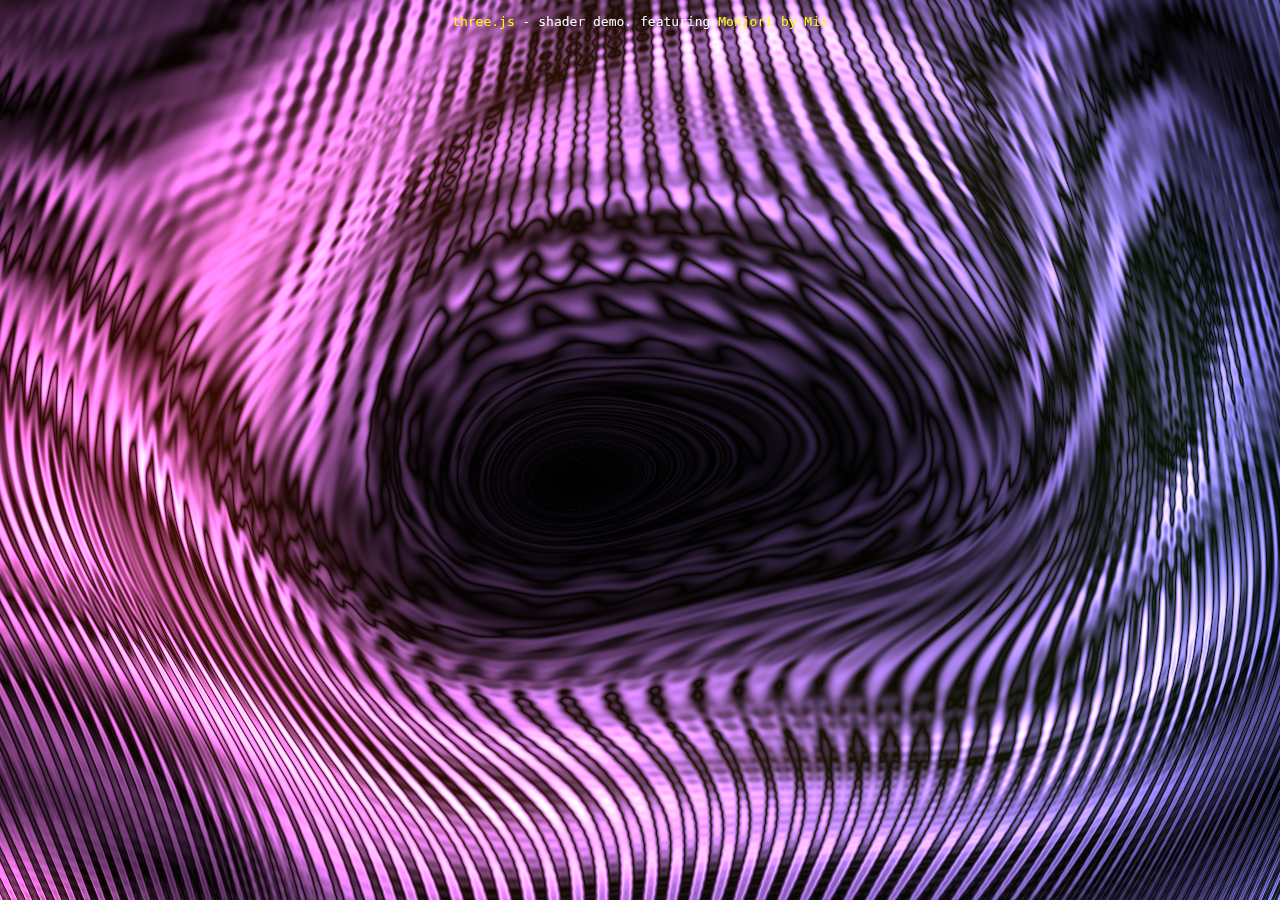
<file: 2019/aux3/my-shader/index.html>
<!DOCTYPE html>
<html lang="en">
<head>
    <title>three.js webgl - shader [Monjori]</title>
    <meta charset="utf-8">
    <meta name="viewport" content="width=device-width, user-scalable=no, minimum-scale=1.0, maximum-scale=1.0">
    <link type="text/css" rel="stylesheet" href="src/main.css">
    <script src="lib/three.min.js"></script>
</head>
<body>

<div id="container"></div>
<div id="info"><a href="http://threejs.org" target="_blank" rel="noopener">three.js</a> - shader demo. featuring <a
        href="http://www.pouet.net/prod.php?which=52761" target="_blank" rel="noopener">Monjori by Mic</a></div>

<script id="vertexShader" type="x-shader/x-vertex">

    varying vec2 vUv;

    void main()    {

        vUv = uv;

        gl_Position = vec4(position, 1.0);

    }

</script>

<script id="fragmentShader" type="x-shader/x-fragment">

    varying vec2 vUv;

    uniform float time;

    void main()    {

        vec2 p = - 1.0 + 2.0 * vUv;
        float a = time * 40.0;
        float d, e, f, g = 1.0 / 40.0, h, i, r, q;

        e = 400.0 * (p.x * 0.5 + 0.5);
        f = 400.0 * (p.y * 0.5 + 0.5);
        i = 200.0 + sin(e * g + a / 150.0) * 20.0;
        d = 200.0 + cos(f * g / 2.0) * 18.0 + cos(e * g) * 7.0;
        r = sqrt(pow(abs(i - e), 2.0) + pow(abs(d - f), 2.0));
        q = f / r;
        e = (r * cos(q)) - a / 2.0;
        f = (r * sin(q)) - a / 2.0;
        d = sin(e * g) * 176.0 + sin(e * g) * 164.0 + r;
        h = ((f + d) + a / 2.0) * g;
        i = cos(h + r * p.x / 1.3) * (e + e + a) + cos(q * g * 6.0) * (r + h / 3.0);
        h = sin(f * g) * 144.0 - cos(e * g) * 212.0 * p.x;
        h = (h + (f - e) * q + sin(r - (a + h) / 7.0) * 10.0 + i / 4.0) * g;
        i += cos(h * 2.3 * sin(a / 350.0 - q)) * 184.0 * sin(q - (r * 4.3 + a / 12.0) * g) + tan(r * g + h) * 184.0 * cos(r * g + h);
        i = mod(i / 5.6, 256.0) / 64.0;
        if (i < 0.0) i += 4.0;
        if (i >= 2.0) i = 4.0 - i;
        d = r / 350.0;
        d += sin(d * d * 8.0) * 0.52;
        f = (sin(a * g) + 1.0) / 2.0;
        gl_FragColor = vec4(vec3(f * i / 1.6, i / 2.0 + d / 13.0, i) * d * p.x + vec3(i / 1.3 + d / 8.0, i / 2.0 + d / 18.0, i) * d * (1.0 - p.x), 1.0);

    }

</script>
<script src="src/shader.js"></script>
</body>
</html>
</file>
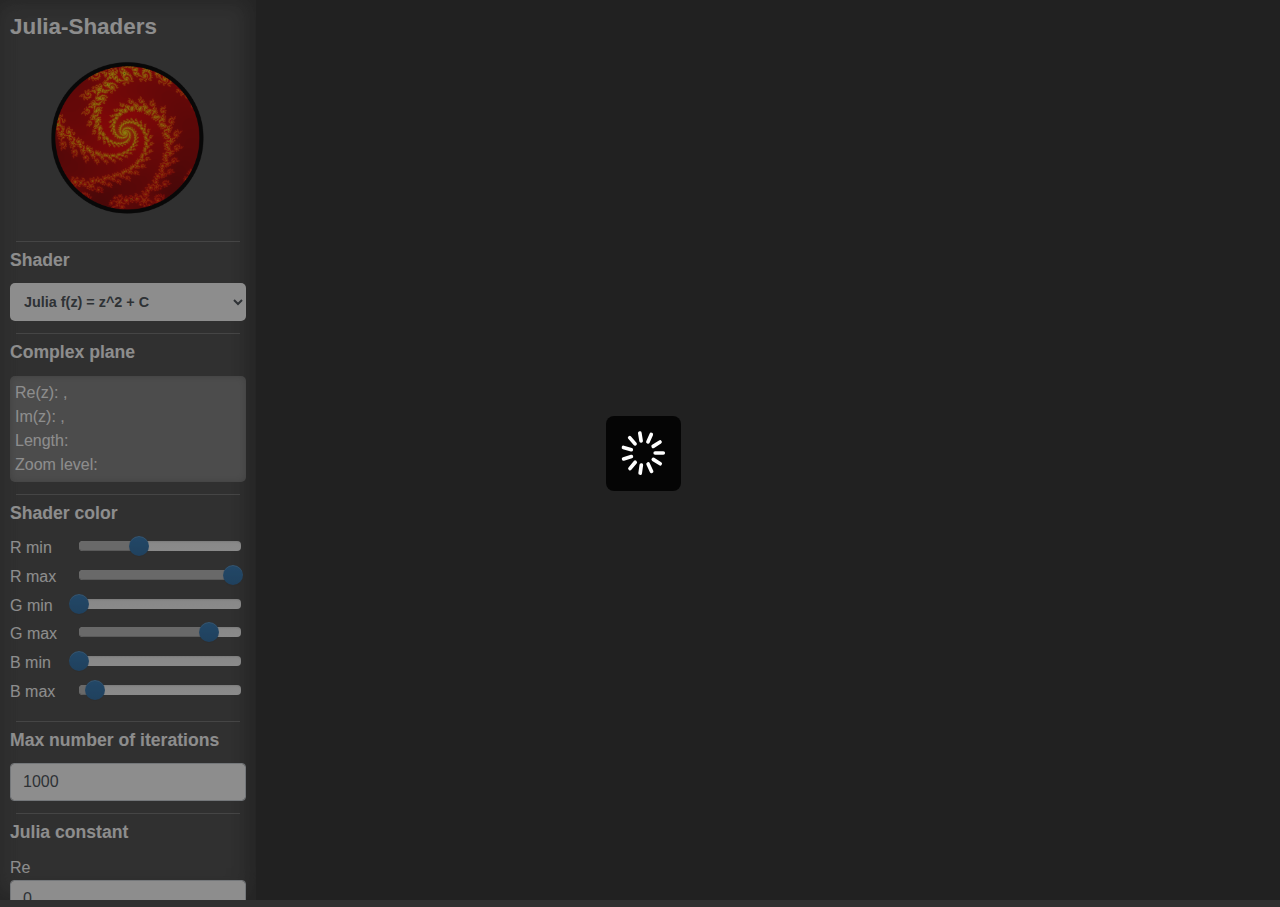
<file: 2019/aux3/shader-fractal/index.html>
<!DOCTYPE html>
<html lang="es">
<head>
    <meta charset="UTF-8">
    <title>Julia-Shaders</title>

    <!-- Favicon -->
    <link rel="apple-touch-icon" sizes="180x180" href="src/res/apple-touch-icon.png">
    <link rel="icon" type="image/png" sizes="32x32" href="src/res/favicon-32x32.png">
    <link rel="icon" type="image/png" sizes="16x16" href="src/res/favicon-16x16.png">
    <link rel="manifest" href="src/res/site.webmanifest">
    <link rel="mask-icon" href="src/res/safari-pinned-tab.svg" color="#d0642f">
    <link rel="shortcut icon" href="src/res/favicon.ico">
    <meta name="apple-mobile-web-app-title" content="Julia-Shaders">
    <meta name="application-name" content="Julia-Shaders">
    <meta name="msapplication-TileColor" content="#da532c">
    <meta name="msapplication-TileImage" content="src/res/mstile-144x144.png">
    <meta name="msapplication-config" content="src/res/browserconfig.xml">
    <meta name="theme-color" content="#ffffff">

    <!-- Define los meta-tags -->
    <meta name="description" content="Tarea 2 GPU, Visualizador shaders conjunto de Julia"/>
    <meta name="googlebot" content="noindex, noarchive"/>
    <meta name="robots" content="noindex, noarchive"/>
    <meta name="twitter:description" content="Tarea 2 GPU, Visualizador shaders conjunto de Julia"/>
    <meta name="twitter:title" content="Julia-Shaders"/>
    <meta property="og:description" content="Tarea 2 GPU, Visualizador shaders conjunto de Julia"/>
    <meta property="og:title" content="Julia-Shaders"/>

    <!-- Carga librerías -->
    <link rel="stylesheet" type="text/css" href="lib/animate/animate.min.css" media="screen">
    <link rel="stylesheet" type="text/css" href="lib/bootstrap/bootstrap.min.css" media="screen">
    <link rel="stylesheet" type="text/css" href="lib/font-awesome/css/all.min.css" media="screen">
    <link rel="stylesheet" type="text/css" href="lib/hover/hover.min.css" media="screen">
    <link rel="stylesheet" type="text/css" href="lib/jquery-confirm/jquery-confirm.min.css" media="screen">
    <link rel="stylesheet" type="text/css" href="lib/normalize/normalize.min.css" media="screen">
    <link rel="stylesheet" type="text/css" href="lib/spin/spin.css" media="screen">
    <link rel="stylesheet" type="text/css" href="lib/dat.gui/dat.gui.min.css" media="screen">
    <link rel="stylesheet" type="text/css" href="lib/bootstrap-slider/bootstrap-slider.min.css" media="screen">

    <script src="lib/jquery/jquery-3.3.1.js"></script>
    <script src="lib/jquery-confirm/jquery-confirm.min.js"></script>
    <script src="lib/jquery-dateFormat/jquery-dateFormat.min.js"></script>
    <script src="lib/jquery-scrollLock/jquery-scrollLock.min.js"></script>
    <script src="lib/jscookie/js.cookie-2.2.0.js"></script>
    <script src="lib/md5/md5.min.js"></script>
    <script src="lib/three.js/three.min.js"></script>
    <script src="lib/three.js/OrbitControls.min.js"></script>
    <script src="lib/stats.js/stats.min.js"></script>
    <script src="lib/spin/spin.js"></script>
    <script src="lib/dat.gui/dat.gui.min.js"></script>
    <script src="lib/bootstrap-slider/bootstrap-slider.min.js"></script>

    <!-- Carga estilos -->
    <link rel="stylesheet" type="text/css" href="src/stylesheets/root.css" media="screen">
    <link rel="stylesheet" type="text/css" href="src/stylesheets/lib.css" media="screen">
    <link rel="stylesheet" type="text/css" href="src/stylesheets/loading.css" media="screen">
    <link rel="stylesheet" type="text/css" href="src/stylesheets/viewer.css" media="screen">

    <!-- Carga la aplicación -->
    <script src="src/about/about.js"></script>
    <script src="src/about/author.js"></script>
    <script src="src/about/dependencies.js"></script>
    <script src="src/about/version.js"></script>

    <script src="src/i18n/lang.js"></script>
    <script src="src/i18n/en.js"></script>
    <script src="src/i18n/es.js"></script>

    <script src="src/core/globals.js"></script>
    <script src="src/core/config.js"></script>
    <script src="src/core/polyfills.js"></script>
    <script src="src/core/date.js"></script>
    <script src="src/core/logic.js"></script>
    <script src="src/core/session.js"></script>
    <script src="src/core/console.js"></script>
    <script src="src/core/dom.js"></script>
    <script src="src/core/color.js"></script>
    <script src="src/core/math.js"></script>
    <script src="src/core/hash.js"></script>

    <script src="src/shaderviewer/loader.js"></script>
    <script src="src/shaderviewer/viewer.js"></script>

    <script src="src/ui/loading.js"></script>
    <script src="src/ui/dialogs.js"></script>
    <script src="src/ui/ui.js"></script>

    <script src="src/app.js"></script>

    <script async src="https://www.googletagmanager.com/gtag/js?id=UA-118050511-8"></script>
    <script>
        window.dataLayer = window.dataLayer || [];

        function gtag() {
            dataLayer.push(arguments);
        }

        gtag('js', new Date());
        gtag('config', 'UA-118050511-8');
    </script>
</head>

<body>
<div id="viewer-left-panel" class="animated slideInLeft fast"></div>
<div id="viewer-right-panel"></div>
<div id="viewer-gui"></div>
</body>
</html>
</file>
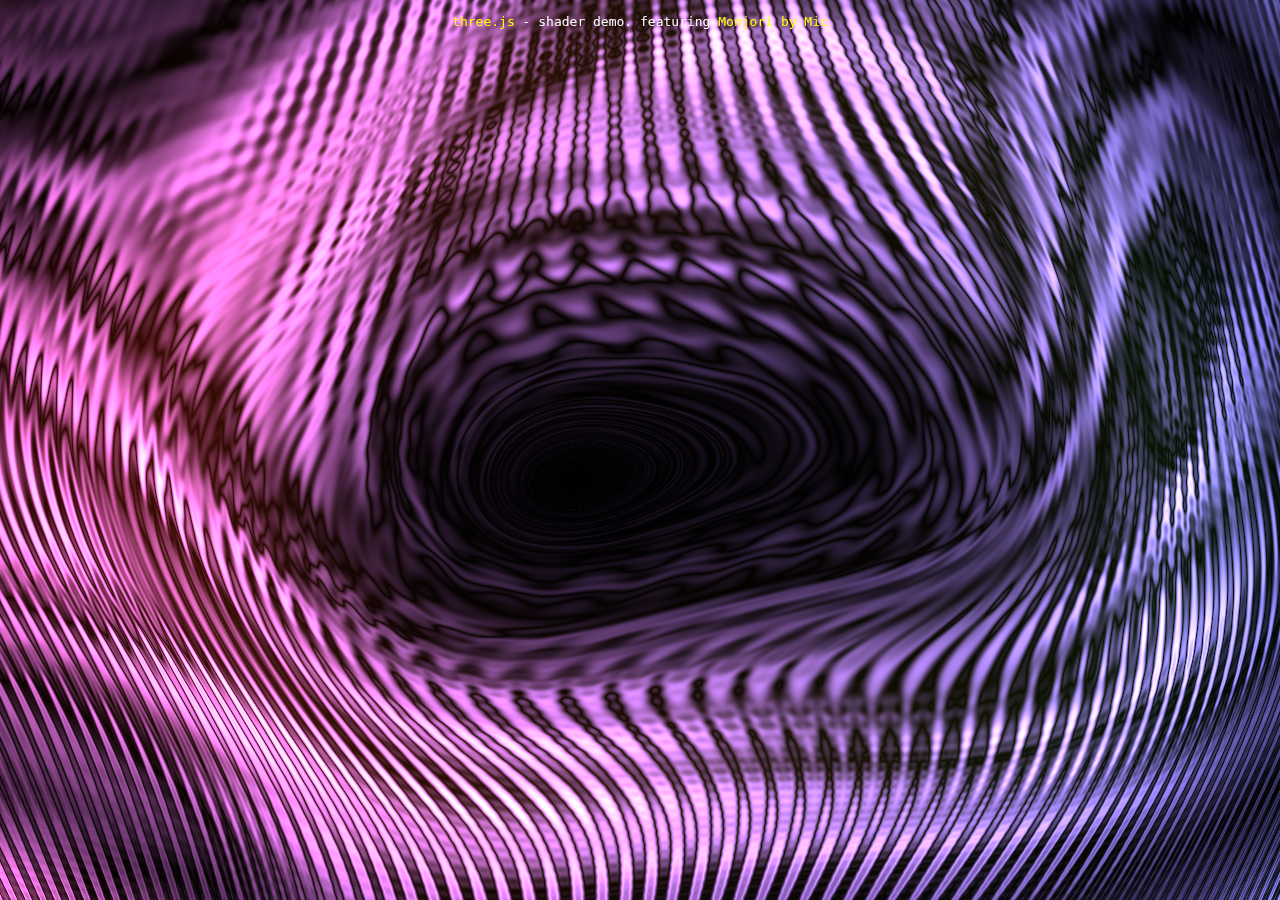
<file: 2020/aux5/my-shader/index.html>
<!DOCTYPE html>
<html lang="en">
<head>
    <title>three.js webgl - shader [Monjori]</title>
    <meta charset="utf-8">
    <meta name="viewport" content="width=device-width, user-scalable=no, minimum-scale=1.0, maximum-scale=1.0">
    <link type="text/css" rel="stylesheet" href="src/main.css">
    <script src="lib/three.min.js"></script>
</head>
<body>

<div id="container"></div>
<div id="info"><a href="http://threejs.org" target="_blank" rel="noopener">three.js</a> - shader demo. featuring <a
        href="http://www.pouet.net/prod.php?which=52761" target="_blank" rel="noopener">Monjori by Mic</a></div>

<script id="vertexShader" type="x-shader/x-vertex">

    varying vec2 vUv;

    void main()    {

        vUv = uv;

        gl_Position = vec4(position, 1.0);

    }


</script>

<script id="fragmentShader" type="x-shader/x-fragment">

    varying vec2 vUv;

    uniform float time;

    void main()    {

        vec2 p = - 1.0 + 2.0 * vUv;
        float a = time * 40.0;
        float d, e, f, g = 1.0 / 40.0, h, i, r, q;

        e = 400.0 * (p.x * 0.5 + 0.5);
        f = 400.0 * (p.y * 0.5 + 0.5);
        i = 200.0 + sin(e * g + a / 150.0) * 20.0;
        d = 200.0 + cos(f * g / 2.0) * 18.0 + cos(e * g) * 7.0;
        r = sqrt(pow(abs(i - e), 2.0) + pow(abs(d - f), 2.0));
        q = f / r;
        e = (r * cos(q)) - a / 2.0;
        f = (r * sin(q)) - a / 2.0;
        d = sin(e * g) * 176.0 + sin(e * g) * 164.0 + r;
        h = ((f + d) + a / 2.0) * g;
        i = cos(h + r * p.x / 1.3) * (e + e + a) + cos(q * g * 6.0) * (r + h / 3.0);
        h = sin(f * g) * 144.0 - cos(e * g) * 212.0 * p.x;
        h = (h + (f - e) * q + sin(r - (a + h) / 7.0) * 10.0 + i / 4.0) * g;
        i += cos(h * 2.3 * sin(a / 350.0 - q)) * 184.0 * sin(q - (r * 4.3 + a / 12.0) * g) + tan(r * g + h) * 184.0 * cos(r * g + h);
        i = mod(i / 5.6, 256.0) / 64.0;
        if (i < 0.0) i += 4.0;
        if (i >= 2.0) i = 4.0 - i;
        d = r / 350.0;
        d += sin(d * d * 8.0) * 0.52;
        f = (sin(a * g) + 1.0) / 2.0;
        gl_FragColor = vec4(vec3(f * i / 1.6, i / 2.0 + d / 13.0, i) * d * p.x + vec3(i / 1.3 + d / 8.0, i / 2.0 + d / 18.0, i) * d * (1.0 - p.x), 1.0);

    }


</script>
<script src="src/shader.js"></script>
</body>
</html>
</file>
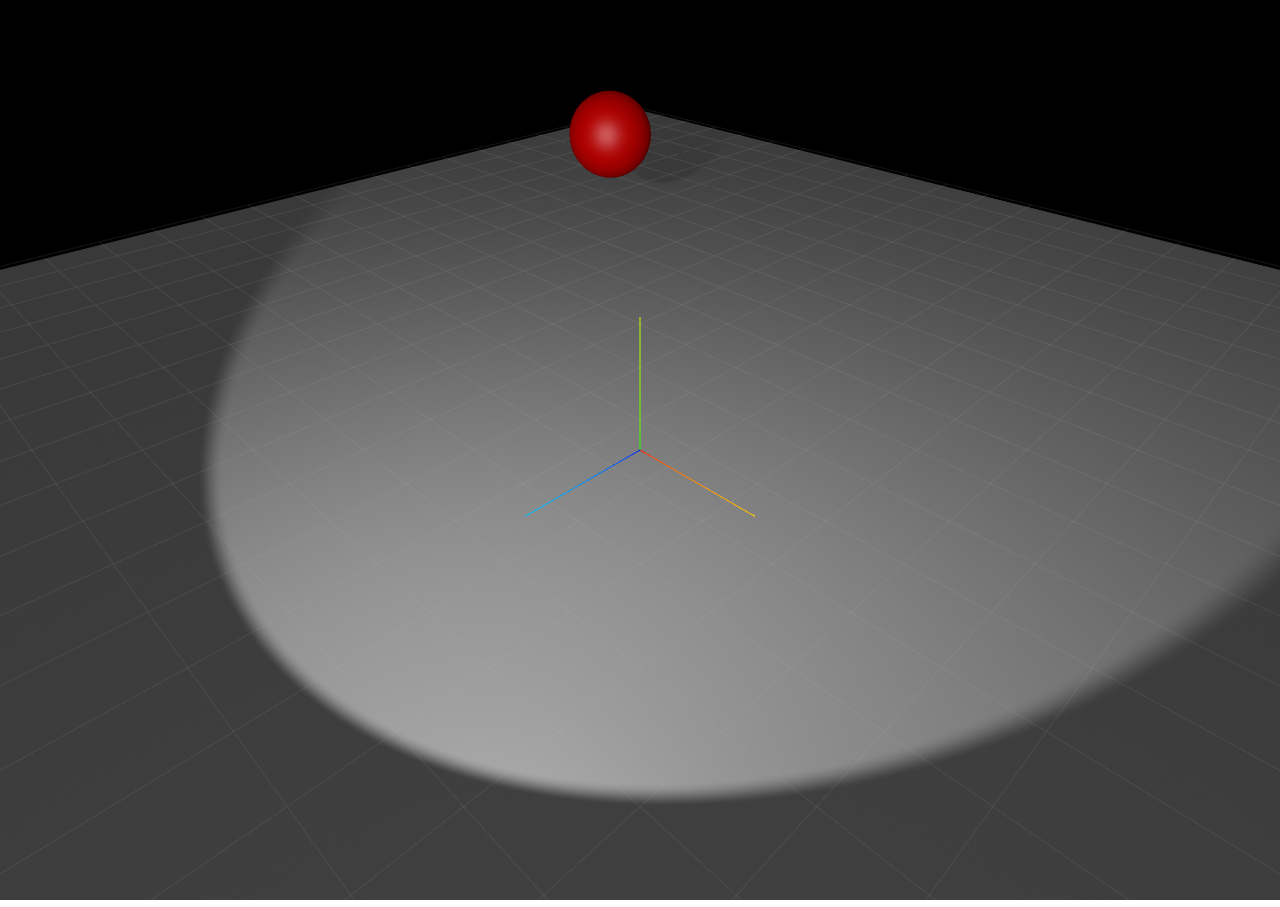
<file: 2019/aux3/taller-threejs/threejs/index.html>
<!DOCTYPE html>
<html lang="en">
<head>
    <meta charset="UTF-8">
    <title>Simulador Pokebolas</title>

    <!-- Agrega el ícono de la aplicación -->
    <link rel="apple-touch-icon" sizes="180x180" href="res/apple-touch-icon.png">
    <link rel="icon" type="image/png" sizes="32x32" href="res/favicon-32x32.png">
    <link rel="icon" type="image/png" sizes="16x16" href="res/favicon-16x16.png">
    <link rel="manifest" href="res/site.webmanifest">
    <link rel="mask-icon" href="res/safari-pinned-tab.svg" color="#5bbad5">
    <link rel="shortcut icon" href="res/favicon.ico">
    <meta name="apple-mobile-web-app-title" content="Simulador Pokebolas">
    <meta name="application-name" content="Simulador Pokebolas">
    <meta name="msapplication-TileColor" content="#da532c">
    <meta name="msapplication-config" content="res/browserconfig.xml">
    <meta name="theme-color" content="#ffffff">

    <!-- Carga librerías -->
    <script src="lib/jquery/jquery-3.3.1.js"></script>
    <script src="lib/three.js/three.min.js"></script>
    <script src="lib/three.js/OrbitControls.min.js"></script>
    <link rel="stylesheet" href="lib/bootstrap/bootstrap.min.css"/>

    <!-- Carga estilo -->
    <link rel="stylesheet" href="src/estilos.css"/>

    <!-- Carga el código -->
    <script src="src/utils.js"></script>
    <script src="src/Point2D.js"></script>
    <script src="src/Pokebola.js"></script>
    <script src="src/main.js"></script>
</head>

<body>
<div id="app">
</div>
</body>
</html>
</file>
<file: 2019/aux3/my-shader/src/main.css>
body {
    margin: 0;
    background-color: #000;
    color: #fff;
    font-family: Monospace;
    font-size: 13px;
    line-height: 24px;
}

a {
    color: #ff0;
    text-decoration: none;
}

a:hover {
    text-decoration: underline;
}

button {
    cursor: pointer;
    text-transform: uppercase;
}

canvas {
    display: block;
}

#info {
    position: absolute;
    top: 0px;
    width: 100%;
    padding: 10px;
    box-sizing: border-box;
    text-align: center;
    -moz-user-select: none;
    -webkit-user-select: none;
    -ms-user-select: none;
    user-select: none;
    z-index: 1; /* TODO Solve this in HTML */
}

.dg.ac {
    -moz-user-select: none;
    -webkit-user-select: none;
    -ms-user-select: none;
    user-select: none;
    z-index: 2 !important; /* TODO Solve this in HTML */
}
</file>
<file: 2019/aux3/shader-fractal/lib/spin/spin.css>
@keyframes spinner-line-fade-more {
    0%, 100% {
        opacity: 0; /* minimum opacity */
    }
    1% {
        opacity: 1;
    }
}

@keyframes spinner-line-fade-quick {
    0%, 39%, 100% {
        opacity: 0.25; /* minimum opacity */
    }
    40% {
        opacity: 1;
    }
}

@keyframes spinner-line-fade-default {
    0%, 100% {
        opacity: 0.22; /* minimum opacity */
    }
    1% {
        opacity: 1;
    }
}
</file>
<file: 2019/aux3/shader-fractal/src/stylesheets/root.css>
@charset "UTF-8";
/*
ROOT
Archivo estilo elementos principales de la página.

Notas:
    - Ancho mínimo: 320px
    - Ancho móvil:  576px

Autor: Pablo Pizarro R. @ppizarror.com
Licencia MIT
*/

/**
-------------------------------------------------------------------------------
Elementos base
-------------------------------------------------------------------------------
 */
body {
    -moz-osx-font-smoothing: grayscale;
    -ms-text-size-adjust: 100%;
    -webkit-font-smoothing: antialiased;
    -webkit-text-size-adjust: 100%;
    background-color: #303030;
    font-family: -apple-system, BlinkMacSystemFont, "Segoe UI", "Helvetica", "Arial", sans-serif, "Apple Color Emoji", "Segoe UI Emoji", "Segoe UI Symbol" !important;
    font-family: sans-serif;
    font-size: 15px !important;
    overflow-x: hidden;
    overflow-y: hidden;
    shape-rendering: auto;
}

@media screen and (max-width: 576px) {
    body {
        font-size: 13px !important;
        overflow-x: initial;
    }
}

pre {
    font-family: "Consolas", monospace;
}

/**
Si bien se añade en bootstrap esta se carga de forma asíncrona
 */
*,
*:before,
*:after {
    box-sizing: border-box;
    /* noinspection CssUnknownProperty */
    font-display: block;
}

/**
Desactiva la selección de un objeto
 */
.noselect {
    -moz-user-select: none;
    -ms-user-select: none;
    -webkit-touch-callout: none;
    -webkit-user-select: none;
    outline: none;
    user-select: none;
}

/**
Clase que desactiva eventos touch
 */
.disabledButton {
    filter: alpha(opacity=40);
    opacity: 0.4;
    pointer-events: none;
    zoom: 1;
}

/**
Desactiva el outline de los select en Firefox
 */
select:-moz-focusring {
    color: transparent;
    text-shadow: 0 0 0 #000000;
}

select.decoration option:hover {
    box-shadow: 0 0 0 0 rgba(0, 0, 0, 0) inset;
}

/**
-------------------------------------------------------------------------------
Selectores
-------------------------------------------------------------------------------
 */
.common-selector {
    -moz-border-radius: 5px;
    -webkit-border-radius: 5px;
    border-radius: 5px;
    cursor: pointer;
    outline: none;
    overflow: hidden;
    padding: 0 5px;
}

@media screen and (max-width: 576px) {
    .common-selector {
        -moz-border-radius: 3px;
        -webkit-border-radius: 3px;
        border-radius: 3px;
        padding: 0 3px;
    }
}
</file>
<file: 2019/aux3/shader-fractal/src/stylesheets/lib.css>
@charset "UTF-8";
/*
LIB
Corrige y modifica entradas de CSS de librerías.

Autor: Pablo Pizarro R. @ppizarror.com
Licencia MIT
*/

/**
-------------------------------------------------------------------------------
jquery.contextMenu
-------------------------------------------------------------------------------
 */

/**
Listas de context-menu
 */
.context-menu-list {
	font-size: 0.95rem !important;
}

@media screen and (max-width: 576px) {
	.context-menu-list {
		font-size: 0.85rem !important;
	}
}

/**
Modifica estilo de ítems
 */
.context-menu-list .context-menu-item {
	padding: 3px 5px 3px 10px !important; /* top right bottom left */
}

/**
Título del menú contextual, no tiene padre
 */
.contextmenu-menu-title:before {
	background: #dddddd;
	content: attr(data-menutitle);
	display: block;
	font-family: "Verdana", "Arial", "Helvetica", sans-serif;
	font-size: 12px;
	font-weight: bold;
	left: 0;
	padding-top: 1px;
	padding-left: 5px;
	padding-bottom: 4px;
	position: absolute;
	right: 0;
	top: 0;
}

/**
Ícono de cada entrada en el menú contextual
 */
.context-menu-item .contextmenu-item-icon {
	display: inline-block;
	filter: alpha(opacity=75);
	margin-right: 10px;
	opacity: 0.75;
	text-align: center;
	width: 20px;
	zoom: 1;
}

/**
Separador del menú
 */
.context-menu-item.context-menu-separator {
	margin: 2px 0;
	padding: 0 !important;
}

/**
-------------------------------------------------------------------------------
twbs bootstrap
-------------------------------------------------------------------------------
 */

/**
Desactiva el outline de formularios
 */
.form-control:focus {
	box-shadow: inherit !important;
}

@media screen and (max-width: 576px) {
	.form-control {
		font-size: 0.8rem !important;
	}
}

/**
Botones
 */
.btn.focus,
.btn:focus {
	box-shadow: inherit !important;
}

@media screen and (max-width: 576px) {
	.btn {
		font-size: 0.80rem !important;
		padding: 0.2rem 0.4rem !important;
	}
}

/**
Tooltips
 */
.tooltip {
	font-size: 10px;
	zoom: 1;
}

/**
-------------------------------------------------------------------------------
dataTables
-------------------------------------------------------------------------------
 */

/**
Aplica margen superior al paginado de las tablas
 */
div.dataTables_wrapper div.dataTables_paginate {
	margin-top: 8px !important;
}

@media screen and (max-width: 576px) {
	div.dataTables_wrapper div.dataTables_paginate {
		justify-content: center !important;
	}
}

/**
Modifica margen de selector para que no quede tan pegado con el texto
 */
div.dataTables_wrapper div.dataTables_length select {
	margin: auto 3px;
}

@media screen and (max-width: 576px) {
	div.dataTables_wrapper div.dataTables_length select {
		margin: auto 1px;
	}
}

/**
-------------------------------------------------------------------------------
Configura el estilo de los distintos motores de notificaciones
-------------------------------------------------------------------------------
 */
.jq-has-icon {
	padding: 15px 15px 15px 50px;
}

.jq-toast-single h2 {
	padding-right: 7px;
}

@media screen and (max-width: 576px) {
	.jq-has-icon {
		background-position: 5px !important;
		padding: 10px 0 10px 35px !important;
	}

	#toast-container > div {
		font-size: 0.85rem;
		width: 200px !important;
	}

	.toast-bottom-right {
		right: 2.5% !important;
	}

	.amaran.colorful .colorful-inner {
		font-size: 0.8rem !important;
		padding: 5px !important;
		word-wrap: break-word !important;
	}

	.amaran.colorful {
		margin: 0 !important;
		width: 150px !important;
	}

	.jq-toast-single {
		font-size: 0.8rem !important;
		margin-top: 4px !important;
		width: 150px !important;
	}

	.jq-toast-wrap.bottom-left {
		bottom: 5px !important;
		left: 5px !important;
	}
}

/**
-------------------------------------------------------------------------------
jquery-confirm
-------------------------------------------------------------------------------
 */

/**
Parcha el título de jquery-confirm para que funcione con los íconos
 */
.jconfirm .jconfirm-box div.jconfirm-title-c .jconfirm-title {
	display: inline-block !important;
}

/**
Parcha el contenedor del ícono y el título
 */
.jconfirm .jconfirm-box div.jconfirm-title-c {
	display: flex !important;
}

/**
Aplica cursor default
 */
.jconfirm-default-cursor {
	cursor: default !important;
}

/**
Cambia el margen de los hr dentro del contenido
 */
.jconfirm-content hr {
	margin-top: 0.3rem;
	margin-bottom: 0.3rem;
}

/**
-------------------------------------------------------------------------------
Parcha ion.rangeSlider
-------------------------------------------------------------------------------
 */
.irs-grid-pol {
	background: #505050 !important;
}

.irs-grid-text {
	color: #1a1a1a !important;
	filter: alpha(opacity=90);
	opacity: 0.9;
	zoom: 1;
}
</file>
<file: 2019/aux3/shader-fractal/src/stylesheets/loading.css>
@charset "UTF-8";
/*
LOADING
Archivo estilo panel de carga.

Autor: Pablo Pizarro R. @ppizarror.com
Licencia MIT
*/

/**
-------------------------------------------------------------------------------
Capa de carga, usa toda la ventana, contiene un spinner
-------------------------------------------------------------------------------
 */
#LoadingDivLayer {
	width: 100%;
}

#LoadingDivLayer.LoadingDivLayerClass {
	border: none;
	display: none;
	left: 0;
	margin: 0;
	overflow: hidden;
	padding: 0;
	position: absolute;
	top: 0;
	z-index: 99999;
}

#LoadingDivLayer.LoadingDivLayerClass .LoadingForeground {
	position: fixed;
	width: 100%;
	z-index: 101;
}

#LoadingDivLayer.LoadingDivLayerClass .LoadingForeground .LoadingBox {
	-moz-border-radius: 8px;
	-webkit-border-radius: 8px;
	background: rgba(0, 0, 0, 0.85);
	border-radius: 8px;
	height: 75px !important;
	line-height: 69px;
	margin: 0;
	padding: 0;
	position: fixed;
	text-align: center;
	width: 75px !important;
}

#LoadingDivLayer.LoadingDivLayerClass .LoadingForeground .LoadingBox img {
	border: none;
	height: 29px;
	margin: 18px auto;
	outline: none;
	padding: 0;
	position: relative;
	width: 29px;
}

#LoadingDivLayer.LoadingDivLayerClass .LoadingBackground {
	background-color: #000000;
	border: none;
	filter: alpha(opacity=30);
	left: 0;
	margin: 0;
	opacity: 0.3;
	overflow: hidden;
	padding: 0;
	position: fixed;
	top: 0;
	width: 100%;
	z-index: 100;
	zoom: 1;
}
</file>
<file: 2019/aux3/shader-fractal/src/stylesheets/viewer.css>
@charset "UTF-8";
/*
VIEWER
Estilo del visualizador

Autor: Pablo Pizarro R. @ppizarror.com
Licencia MIT
*/

/**
Panel izquierdo, propiedades y controles
 */
#viewer-left-panel {
    background: #4d4d4d;
    bottom: 0;
    box-shadow: inset -7px 0 20px 2px rgba(0, 0, 0, 0.28), inset 2px -8px 20px 2px rgba(67, 67, 67, 0.34);
    color: white;
    cursor: default;
    display: block;
    float: left;
    font-size: 1rem;
    font-weight: 300;
    height: 100%;
    left: 0;
    outline: none;
    overflow-x: hidden;
    overflow-y: auto;
    padding: 10px;
    position: absolute;
    right: 0;
    width: 20%;
}

#viewer-left-panel::-webkit-scrollbar-track {
    background-color: #303030;
    border: 1px solid #000;
    padding: 2px 0;
}

#viewer-left-panel::-webkit-scrollbar {
    width: 10px;
}

#viewer-left-panel::-webkit-scrollbar-thumb {
    background-color: #737272;
    border-radius: 10px;
    border: 1px solid #000;
    box-shadow: inset 0 0 6px rgba(0, 0, 0, .3);
}

/**
Panel derecho del visualizador, contiene el canvas
 */
#viewer-right-panel {
    bottom: 0;
    display: block;
    float: right;
    height: 100%;
    left: 20%;
    min-width: 640px;
    outline: none;
    padding: 0;
    position: absolute;
    right: 0;
    text-align: center;
    top: 0;
    width: 80%;
}

@media screen and (max-width: 800px) {
    #viewer-left-panel {
        font-size: 0.9rem;
        padding: 5px;
        width: 175px;
    }

    #viewer-right-panel {
        left: 175px;
        width: calc(100% - 175px);
    }
}

#viewer-right-panel canvas {
    width: 100%;
}

/**
Panel del GUI
 */
#viewer-gui {
    float: right;
    position: absolute;
    right: 0;
    top: 0;
    z-index: 10;
}

/**
Menú, input
 */
.viewer-menu-input-container {
    display: block;
    padding-bottom: 13px;
    margin-bottom: 5px;
    position: relative;
}

.viewer-menu-input-title {
    cursor: default;
    font-size: 1.1rem;
    font-weight: 600;
    padding-bottom: 10px;
    text-overflow: ellipsis;
    word-break: break-all;
}

.viewer-menu-input-content select {
    border: 0 solid;
    font-size: 0.9rem;
    font-weight: 600;
    padding: 5px 10px;
    position: relative;
}

.viewer-menu-input-content p {
    margin-bottom: 0.3rem;
}

.viewer-menu-input-container:after {
    background-color: #868686;
    bottom: 0;
    content: "";
    display: block;
    height: 1px;
    left: 2.5%;
    opacity: 0.7;
    position: absolute;
    width: 95%;
}

/**
Imagen del menú
 */
.viewer-menu-main-title {
    font-size: 1.4rem;
}

.viewer-menu-title-image img {
    margin-bottom: 10px;
    margin-left: 15%;
    width: 70%;
}

/**
Información del conjunto complejo
 */
.viewer-menu-complex-info {
    background-color: #828282;
    border-radius: 5px;
    box-shadow: inset 0 0 6px 0 rgba(0, 0, 0, 0.19);
    cursor: default;
    padding: 5px;
}

/**
Sliders
 */
.slider-selection {
    background: #BABABA;
}

.viewer-menu-input-content .slider.slider-horizontal {
    height: 20px;
    margin-right: 5px;
    position: absolute;
    right: 0;
    width: calc(90% - 50px);
}

/**
Acerca-de
 */
.viewer-menu-about {
}

.viewer-menu-about a {
    color: white;
    font-weight: 400;
}
</file>
<file: 2020/aux5/my-shader/src/main.css>
body {
    margin: 0;
    background-color: #000;
    color: #fff;
    font-family: Monospace;
    font-size: 13px;
    line-height: 24px;
}

a {
    color: #ff0;
    text-decoration: none;
}

a:hover {
    text-decoration: underline;
}

button {
    cursor: pointer;
    text-transform: uppercase;
}

canvas {
    display: block;
}

#info {
    position: absolute;
    top: 0px;
    width: 100%;
    padding: 10px;
    box-sizing: border-box;
    text-align: center;
    -moz-user-select: none;
    -webkit-user-select: none;
    -ms-user-select: none;
    user-select: none;
    z-index: 1; /* TODO Solve this in HTML */
}

.dg.ac {
    -moz-user-select: none;
    -webkit-user-select: none;
    -ms-user-select: none;
    user-select: none;
    z-index: 2 !important; /* TODO Solve this in HTML */
}
</file>
<file: 2019/aux3/taller-threejs/threejs/src/estilos.css>
/**
Estilos de la aplicación
 */

body {
    overflow: hidden;
}

#app {
    background-color: #353535;
    bottom: 0;
    height: 100%;
    left: 0;
    position: absolute;
    right: 0;
    top: 0;
    width: 100%;
}
</file>
<file: 2019/aux3/shader-fractal/lib/font-awesome/css/all.min.css>
/*!
 * Font Awesome Free 5.2.0 by @fontawesome - https://fontawesome.com
 * License - https://fontawesome.com/license (Icons: CC BY 4.0, Fonts: SIL OFL 1.1, Code: MIT License)
 */
.fa,.fab,.fal,.far,.fas{-moz-osx-font-smoothing:grayscale;-webkit-font-smoothing:antialiased;display:inline-block;font-style:normal;font-variant:normal;text-rendering:auto;line-height:1}.fa-lg{font-size:1.33333em;line-height:.75em;vertical-align:-.0667em}.fa-xs{font-size:.75em}.fa-sm{font-size:.875em}.fa-1x{font-size:1em}.fa-2x{font-size:2em}.fa-3x{font-size:3em}.fa-4x{font-size:4em}.fa-5x{font-size:5em}.fa-6x{font-size:6em}.fa-7x{font-size:7em}.fa-8x{font-size:8em}.fa-9x{font-size:9em}.fa-10x{font-size:10em}.fa-fw{text-align:center;width:1.25em}.fa-ul{list-style-type:none;margin-left:2.5em;padding-left:0}.fa-ul>li{position:relative}.fa-li{left:-2em;position:absolute;text-align:center;width:2em;line-height:inherit}.fa-border{border:.08em solid #eee;border-radius:.1em;padding:.2em .25em .15em}.fa-pull-left{float:left}.fa-pull-right{float:right}.fa.fa-pull-left,.fab.fa-pull-left,.fal.fa-pull-left,.far.fa-pull-left,.fas.fa-pull-left{margin-right:.3em}.fa.fa-pull-right,.fab.fa-pull-right,.fal.fa-pull-right,.far.fa-pull-right,.fas.fa-pull-right{margin-left:.3em}.fa-spin{animation:a 2s infinite linear}.fa-pulse{animation:a 1s infinite steps(8)}@keyframes a{0%{transform:rotate(0deg)}to{transform:rotate(1turn)}}.fa-rotate-90{-ms-filter:"progid:DXImageTransform.Microsoft.BasicImage(rotation=1)";transform:rotate(90deg)}.fa-rotate-180{-ms-filter:"progid:DXImageTransform.Microsoft.BasicImage(rotation=2)";transform:rotate(180deg)}.fa-rotate-270{-ms-filter:"progid:DXImageTransform.Microsoft.BasicImage(rotation=3)";transform:rotate(270deg)}.fa-flip-horizontal{-ms-filter:"progid:DXImageTransform.Microsoft.BasicImage(rotation=0, mirror=1)";transform:scaleX(-1)}.fa-flip-vertical{transform:scaleY(-1)}.fa-flip-horizontal.fa-flip-vertical,.fa-flip-vertical{-ms-filter:"progid:DXImageTransform.Microsoft.BasicImage(rotation=2, mirror=1)"}.fa-flip-horizontal.fa-flip-vertical{transform:scale(-1)}:root .fa-flip-horizontal,:root .fa-flip-vertical,:root .fa-rotate-90,:root .fa-rotate-180,:root .fa-rotate-270{-webkit-filter:none;filter:none}.fa-stack{display:inline-block;height:2em;line-height:2em;position:relative;vertical-align:middle;width:2em}.fa-stack-1x,.fa-stack-2x{left:0;position:absolute;text-align:center;width:100%}.fa-stack-1x{line-height:inherit}.fa-stack-2x{font-size:2em}.fa-inverse{color:#fff}.fa-500px:before{content:"\f26e"}.fa-accessible-icon:before{content:"\f368"}.fa-accusoft:before{content:"\f369"}.fa-address-book:before{content:"\f2b9"}.fa-address-card:before{content:"\f2bb"}.fa-adjust:before{content:"\f042"}.fa-adn:before{content:"\f170"}.fa-adversal:before{content:"\f36a"}.fa-affiliatetheme:before{content:"\f36b"}.fa-air-freshener:before{content:"\f5d0"}.fa-algolia:before{content:"\f36c"}.fa-align-center:before{content:"\f037"}.fa-align-justify:before{content:"\f039"}.fa-align-left:before{content:"\f036"}.fa-align-right:before{content:"\f038"}.fa-allergies:before{content:"\f461"}.fa-amazon:before{content:"\f270"}.fa-amazon-pay:before{content:"\f42c"}.fa-ambulance:before{content:"\f0f9"}.fa-american-sign-language-interpreting:before{content:"\f2a3"}.fa-amilia:before{content:"\f36d"}.fa-anchor:before{content:"\f13d"}.fa-android:before{content:"\f17b"}.fa-angellist:before{content:"\f209"}.fa-angle-double-down:before{content:"\f103"}.fa-angle-double-left:before{content:"\f100"}.fa-angle-double-right:before{content:"\f101"}.fa-angle-double-up:before{content:"\f102"}.fa-angle-down:before{content:"\f107"}.fa-angle-left:before{content:"\f104"}.fa-angle-right:before{content:"\f105"}.fa-angle-up:before{content:"\f106"}.fa-angry:before{content:"\f556"}.fa-angrycreative:before{content:"\f36e"}.fa-angular:before{content:"\f420"}.fa-app-store:before{content:"\f36f"}.fa-app-store-ios:before{content:"\f370"}.fa-apper:before{content:"\f371"}.fa-apple:before{content:"\f179"}.fa-apple-alt:before{content:"\f5d1"}.fa-apple-pay:before{content:"\f415"}.fa-archive:before{content:"\f187"}.fa-archway:before{content:"\f557"}.fa-arrow-alt-circle-down:before{content:"\f358"}.fa-arrow-alt-circle-left:before{content:"\f359"}.fa-arrow-alt-circle-right:before{content:"\f35a"}.fa-arrow-alt-circle-up:before{content:"\f35b"}.fa-arrow-circle-down:before{content:"\f0ab"}.fa-arrow-circle-left:before{content:"\f0a8"}.fa-arrow-circle-right:before{content:"\f0a9"}.fa-arrow-circle-up:before{content:"\f0aa"}.fa-arrow-down:before{content:"\f063"}.fa-arrow-left:before{content:"\f060"}.fa-arrow-right:before{content:"\f061"}.fa-arrow-up:before{content:"\f062"}.fa-arrows-alt:before{content:"\f0b2"}.fa-arrows-alt-h:before{content:"\f337"}.fa-arrows-alt-v:before{content:"\f338"}.fa-assistive-listening-systems:before{content:"\f2a2"}.fa-asterisk:before{content:"\f069"}.fa-asymmetrik:before{content:"\f372"}.fa-at:before{content:"\f1fa"}.fa-atlas:before{content:"\f558"}.fa-atom:before{content:"\f5d2"}.fa-audible:before{content:"\f373"}.fa-audio-description:before{content:"\f29e"}.fa-autoprefixer:before{content:"\f41c"}.fa-avianex:before{content:"\f374"}.fa-aviato:before{content:"\f421"}.fa-award:before{content:"\f559"}.fa-aws:before{content:"\f375"}.fa-backspace:before{content:"\f55a"}.fa-backward:before{content:"\f04a"}.fa-balance-scale:before{content:"\f24e"}.fa-ban:before{content:"\f05e"}.fa-band-aid:before{content:"\f462"}.fa-bandcamp:before{content:"\f2d5"}.fa-barcode:before{content:"\f02a"}.fa-bars:before{content:"\f0c9"}.fa-baseball-ball:before{content:"\f433"}.fa-basketball-ball:before{content:"\f434"}.fa-bath:before{content:"\f2cd"}.fa-battery-empty:before{content:"\f244"}.fa-battery-full:before{content:"\f240"}.fa-battery-half:before{content:"\f242"}.fa-battery-quarter:before{content:"\f243"}.fa-battery-three-quarters:before{content:"\f241"}.fa-bed:before{content:"\f236"}.fa-beer:before{content:"\f0fc"}.fa-behance:before{content:"\f1b4"}.fa-behance-square:before{content:"\f1b5"}.fa-bell:before{content:"\f0f3"}.fa-bell-slash:before{content:"\f1f6"}.fa-bezier-curve:before{content:"\f55b"}.fa-bicycle:before{content:"\f206"}.fa-bimobject:before{content:"\f378"}.fa-binoculars:before{content:"\f1e5"}.fa-birthday-cake:before{content:"\f1fd"}.fa-bitbucket:before{content:"\f171"}.fa-bitcoin:before{content:"\f379"}.fa-bity:before{content:"\f37a"}.fa-black-tie:before{content:"\f27e"}.fa-blackberry:before{content:"\f37b"}.fa-blender:before{content:"\f517"}.fa-blind:before{content:"\f29d"}.fa-blogger:before{content:"\f37c"}.fa-blogger-b:before{content:"\f37d"}.fa-bluetooth:before{content:"\f293"}.fa-bluetooth-b:before{content:"\f294"}.fa-bold:before{content:"\f032"}.fa-bolt:before{content:"\f0e7"}.fa-bomb:before{content:"\f1e2"}.fa-bone:before{content:"\f5d7"}.fa-bong:before{content:"\f55c"}.fa-book:before{content:"\f02d"}.fa-book-open:before{content:"\f518"}.fa-book-reader:before{content:"\f5da"}.fa-bookmark:before{content:"\f02e"}.fa-bowling-ball:before{content:"\f436"}.fa-box:before{content:"\f466"}.fa-box-open:before{content:"\f49e"}.fa-boxes:before{content:"\f468"}.fa-braille:before{content:"\f2a1"}.fa-brain:before{content:"\f5dc"}.fa-briefcase:before{content:"\f0b1"}.fa-briefcase-medical:before{content:"\f469"}.fa-broadcast-tower:before{content:"\f519"}.fa-broom:before{content:"\f51a"}.fa-brush:before{content:"\f55d"}.fa-btc:before{content:"\f15a"}.fa-bug:before{content:"\f188"}.fa-building:before{content:"\f1ad"}.fa-bullhorn:before{content:"\f0a1"}.fa-bullseye:before{content:"\f140"}.fa-burn:before{content:"\f46a"}.fa-buromobelexperte:before{content:"\f37f"}.fa-bus:before{content:"\f207"}.fa-bus-alt:before{content:"\f55e"}.fa-buysellads:before{content:"\f20d"}.fa-calculator:before{content:"\f1ec"}.fa-calendar:before{content:"\f133"}.fa-calendar-alt:before{content:"\f073"}.fa-calendar-check:before{content:"\f274"}.fa-calendar-minus:before{content:"\f272"}.fa-calendar-plus:before{content:"\f271"}.fa-calendar-times:before{content:"\f273"}.fa-camera:before{content:"\f030"}.fa-camera-retro:before{content:"\f083"}.fa-cannabis:before{content:"\f55f"}.fa-capsules:before{content:"\f46b"}.fa-car:before{content:"\f1b9"}.fa-car-alt:before{content:"\f5de"}.fa-car-battery:before{content:"\f5df"}.fa-car-crash:before{content:"\f5e1"}.fa-car-side:before{content:"\f5e4"}.fa-caret-down:before{content:"\f0d7"}.fa-caret-left:before{content:"\f0d9"}.fa-caret-right:before{content:"\f0da"}.fa-caret-square-down:before{content:"\f150"}.fa-caret-square-left:before{content:"\f191"}.fa-caret-square-right:before{content:"\f152"}.fa-caret-square-up:before{content:"\f151"}.fa-caret-up:before{content:"\f0d8"}.fa-cart-arrow-down:before{content:"\f218"}.fa-cart-plus:before{content:"\f217"}.fa-cc-amazon-pay:before{content:"\f42d"}.fa-cc-amex:before{content:"\f1f3"}.fa-cc-apple-pay:before{content:"\f416"}.fa-cc-diners-club:before{content:"\f24c"}.fa-cc-discover:before{content:"\f1f2"}.fa-cc-jcb:before{content:"\f24b"}.fa-cc-mastercard:before{content:"\f1f1"}.fa-cc-paypal:before{content:"\f1f4"}.fa-cc-stripe:before{content:"\f1f5"}.fa-cc-visa:before{content:"\f1f0"}.fa-centercode:before{content:"\f380"}.fa-certificate:before{content:"\f0a3"}.fa-chalkboard:before{content:"\f51b"}.fa-chalkboard-teacher:before{content:"\f51c"}.fa-charging-station:before{content:"\f5e7"}.fa-chart-area:before{content:"\f1fe"}.fa-chart-bar:before{content:"\f080"}.fa-chart-line:before{content:"\f201"}.fa-chart-pie:before{content:"\f200"}.fa-check:before{content:"\f00c"}.fa-check-circle:before{content:"\f058"}.fa-check-double:before{content:"\f560"}.fa-check-square:before{content:"\f14a"}.fa-chess:before{content:"\f439"}.fa-chess-bishop:before{content:"\f43a"}.fa-chess-board:before{content:"\f43c"}.fa-chess-king:before{content:"\f43f"}.fa-chess-knight:before{content:"\f441"}.fa-chess-pawn:before{content:"\f443"}.fa-chess-queen:before{content:"\f445"}.fa-chess-rook:before{content:"\f447"}.fa-chevron-circle-down:before{content:"\f13a"}.fa-chevron-circle-left:before{content:"\f137"}.fa-chevron-circle-right:before{content:"\f138"}.fa-chevron-circle-up:before{content:"\f139"}.fa-chevron-down:before{content:"\f078"}.fa-chevron-left:before{content:"\f053"}.fa-chevron-right:before{content:"\f054"}.fa-chevron-up:before{content:"\f077"}.fa-child:before{content:"\f1ae"}.fa-chrome:before{content:"\f268"}.fa-church:before{content:"\f51d"}.fa-circle:before{content:"\f111"}.fa-circle-notch:before{content:"\f1ce"}.fa-clipboard:before{content:"\f328"}.fa-clipboard-check:before{content:"\f46c"}.fa-clipboard-list:before{content:"\f46d"}.fa-clock:before{content:"\f017"}.fa-clone:before{content:"\f24d"}.fa-closed-captioning:before{content:"\f20a"}.fa-cloud:before{content:"\f0c2"}.fa-cloud-download-alt:before{content:"\f381"}.fa-cloud-upload-alt:before{content:"\f382"}.fa-cloudscale:before{content:"\f383"}.fa-cloudsmith:before{content:"\f384"}.fa-cloudversify:before{content:"\f385"}.fa-cocktail:before{content:"\f561"}.fa-code:before{content:"\f121"}.fa-code-branch:before{content:"\f126"}.fa-codepen:before{content:"\f1cb"}.fa-codiepie:before{content:"\f284"}.fa-coffee:before{content:"\f0f4"}.fa-cog:before{content:"\f013"}.fa-cogs:before{content:"\f085"}.fa-coins:before{content:"\f51e"}.fa-columns:before{content:"\f0db"}.fa-comment:before{content:"\f075"}.fa-comment-alt:before{content:"\f27a"}.fa-comment-dots:before{content:"\f4ad"}.fa-comment-slash:before{content:"\f4b3"}.fa-comments:before{content:"\f086"}.fa-compact-disc:before{content:"\f51f"}.fa-compass:before{content:"\f14e"}.fa-compress:before{content:"\f066"}.fa-concierge-bell:before{content:"\f562"}.fa-connectdevelop:before{content:"\f20e"}.fa-contao:before{content:"\f26d"}.fa-cookie:before{content:"\f563"}.fa-cookie-bite:before{content:"\f564"}.fa-copy:before{content:"\f0c5"}.fa-copyright:before{content:"\f1f9"}.fa-couch:before{content:"\f4b8"}.fa-cpanel:before{content:"\f388"}.fa-creative-commons:before{content:"\f25e"}.fa-creative-commons-by:before{content:"\f4e7"}.fa-creative-commons-nc:before{content:"\f4e8"}.fa-creative-commons-nc-eu:before{content:"\f4e9"}.fa-creative-commons-nc-jp:before{content:"\f4ea"}.fa-creative-commons-nd:before{content:"\f4eb"}.fa-creative-commons-pd:before{content:"\f4ec"}.fa-creative-commons-pd-alt:before{content:"\f4ed"}.fa-creative-commons-remix:before{content:"\f4ee"}.fa-creative-commons-sa:before{content:"\f4ef"}.fa-creative-commons-sampling:before{content:"\f4f0"}.fa-creative-commons-sampling-plus:before{content:"\f4f1"}.fa-creative-commons-share:before{content:"\f4f2"}.fa-credit-card:before{content:"\f09d"}.fa-crop:before{content:"\f125"}.fa-crop-alt:before{content:"\f565"}.fa-crosshairs:before{content:"\f05b"}.fa-crow:before{content:"\f520"}.fa-crown:before{content:"\f521"}.fa-css3:before{content:"\f13c"}.fa-css3-alt:before{content:"\f38b"}.fa-cube:before{content:"\f1b2"}.fa-cubes:before{content:"\f1b3"}.fa-cut:before{content:"\f0c4"}.fa-cuttlefish:before{content:"\f38c"}.fa-d-and-d:before{content:"\f38d"}.fa-dashcube:before{content:"\f210"}.fa-database:before{content:"\f1c0"}.fa-deaf:before{content:"\f2a4"}.fa-delicious:before{content:"\f1a5"}.fa-deploydog:before{content:"\f38e"}.fa-deskpro:before{content:"\f38f"}.fa-desktop:before{content:"\f108"}.fa-deviantart:before{content:"\f1bd"}.fa-diagnoses:before{content:"\f470"}.fa-dice:before{content:"\f522"}.fa-dice-five:before{content:"\f523"}.fa-dice-four:before{content:"\f524"}.fa-dice-one:before{content:"\f525"}.fa-dice-six:before{content:"\f526"}.fa-dice-three:before{content:"\f527"}.fa-dice-two:before{content:"\f528"}.fa-digg:before{content:"\f1a6"}.fa-digital-ocean:before{content:"\f391"}.fa-digital-tachograph:before{content:"\f566"}.fa-directions:before{content:"\f5eb"}.fa-discord:before{content:"\f392"}.fa-discourse:before{content:"\f393"}.fa-divide:before{content:"\f529"}.fa-dizzy:before{content:"\f567"}.fa-dna:before{content:"\f471"}.fa-dochub:before{content:"\f394"}.fa-docker:before{content:"\f395"}.fa-dollar-sign:before{content:"\f155"}.fa-dolly:before{content:"\f472"}.fa-dolly-flatbed:before{content:"\f474"}.fa-donate:before{content:"\f4b9"}.fa-door-closed:before{content:"\f52a"}.fa-door-open:before{content:"\f52b"}.fa-dot-circle:before{content:"\f192"}.fa-dove:before{content:"\f4ba"}.fa-download:before{content:"\f019"}.fa-draft2digital:before{content:"\f396"}.fa-drafting-compass:before{content:"\f568"}.fa-draw-polygon:before{content:"\f5ee"}.fa-dribbble:before{content:"\f17d"}.fa-dribbble-square:before{content:"\f397"}.fa-dropbox:before{content:"\f16b"}.fa-drum:before{content:"\f569"}.fa-drum-steelpan:before{content:"\f56a"}.fa-drupal:before{content:"\f1a9"}.fa-dumbbell:before{content:"\f44b"}.fa-dyalog:before{content:"\f399"}.fa-earlybirds:before{content:"\f39a"}.fa-ebay:before{content:"\f4f4"}.fa-edge:before{content:"\f282"}.fa-edit:before{content:"\f044"}.fa-eject:before{content:"\f052"}.fa-elementor:before{content:"\f430"}.fa-ellipsis-h:before{content:"\f141"}.fa-ellipsis-v:before{content:"\f142"}.fa-ello:before{content:"\f5f1"}.fa-ember:before{content:"\f423"}.fa-empire:before{content:"\f1d1"}.fa-envelope:before{content:"\f0e0"}.fa-envelope-open:before{content:"\f2b6"}.fa-envelope-square:before{content:"\f199"}.fa-envira:before{content:"\f299"}.fa-equals:before{content:"\f52c"}.fa-eraser:before{content:"\f12d"}.fa-erlang:before{content:"\f39d"}.fa-ethereum:before{content:"\f42e"}.fa-etsy:before{content:"\f2d7"}.fa-euro-sign:before{content:"\f153"}.fa-exchange-alt:before{content:"\f362"}.fa-exclamation:before{content:"\f12a"}.fa-exclamation-circle:before{content:"\f06a"}.fa-exclamation-triangle:before{content:"\f071"}.fa-expand:before{content:"\f065"}.fa-expand-arrows-alt:before{content:"\f31e"}.fa-expeditedssl:before{content:"\f23e"}.fa-external-link-alt:before{content:"\f35d"}.fa-external-link-square-alt:before{content:"\f360"}.fa-eye:before{content:"\f06e"}.fa-eye-dropper:before{content:"\f1fb"}.fa-eye-slash:before{content:"\f070"}.fa-facebook:before{content:"\f09a"}.fa-facebook-f:before{content:"\f39e"}.fa-facebook-messenger:before{content:"\f39f"}.fa-facebook-square:before{content:"\f082"}.fa-fast-backward:before{content:"\f049"}.fa-fast-forward:before{content:"\f050"}.fa-fax:before{content:"\f1ac"}.fa-feather:before{content:"\f52d"}.fa-feather-alt:before{content:"\f56b"}.fa-female:before{content:"\f182"}.fa-fighter-jet:before{content:"\f0fb"}.fa-file:before{content:"\f15b"}.fa-file-alt:before{content:"\f15c"}.fa-file-archive:before{content:"\f1c6"}.fa-file-audio:before{content:"\f1c7"}.fa-file-code:before{content:"\f1c9"}.fa-file-contract:before{content:"\f56c"}.fa-file-download:before{content:"\f56d"}.fa-file-excel:before{content:"\f1c3"}.fa-file-export:before{content:"\f56e"}.fa-file-image:before{content:"\f1c5"}.fa-file-import:before{content:"\f56f"}.fa-file-invoice:before{content:"\f570"}.fa-file-invoice-dollar:before{content:"\f571"}.fa-file-medical:before{content:"\f477"}.fa-file-medical-alt:before{content:"\f478"}.fa-file-pdf:before{content:"\f1c1"}.fa-file-powerpoint:before{content:"\f1c4"}.fa-file-prescription:before{content:"\f572"}.fa-file-signature:before{content:"\f573"}.fa-file-upload:before{content:"\f574"}.fa-file-video:before{content:"\f1c8"}.fa-file-word:before{content:"\f1c2"}.fa-fill:before{content:"\f575"}.fa-fill-drip:before{content:"\f576"}.fa-film:before{content:"\f008"}.fa-filter:before{content:"\f0b0"}.fa-fingerprint:before{content:"\f577"}.fa-fire:before{content:"\f06d"}.fa-fire-extinguisher:before{content:"\f134"}.fa-firefox:before{content:"\f269"}.fa-first-aid:before{content:"\f479"}.fa-first-order:before{content:"\f2b0"}.fa-first-order-alt:before{content:"\f50a"}.fa-firstdraft:before{content:"\f3a1"}.fa-fish:before{content:"\f578"}.fa-flag:before{content:"\f024"}.fa-flag-checkered:before{content:"\f11e"}.fa-flask:before{content:"\f0c3"}.fa-flickr:before{content:"\f16e"}.fa-flipboard:before{content:"\f44d"}.fa-flushed:before{content:"\f579"}.fa-fly:before{content:"\f417"}.fa-folder:before{content:"\f07b"}.fa-folder-open:before{content:"\f07c"}.fa-font:before{content:"\f031"}.fa-font-awesome:before{content:"\f2b4"}.fa-font-awesome-alt:before{content:"\f35c"}.fa-font-awesome-flag:before{content:"\f425"}.fa-font-awesome-logo-full:before{content:"\f4e6"}.fa-fonticons:before{content:"\f280"}.fa-fonticons-fi:before{content:"\f3a2"}.fa-football-ball:before{content:"\f44e"}.fa-fort-awesome:before{content:"\f286"}.fa-fort-awesome-alt:before{content:"\f3a3"}.fa-forumbee:before{content:"\f211"}.fa-forward:before{content:"\f04e"}.fa-foursquare:before{content:"\f180"}.fa-free-code-camp:before{content:"\f2c5"}.fa-freebsd:before{content:"\f3a4"}.fa-frog:before{content:"\f52e"}.fa-frown:before{content:"\f119"}.fa-frown-open:before{content:"\f57a"}.fa-fulcrum:before{content:"\f50b"}.fa-futbol:before{content:"\f1e3"}.fa-galactic-republic:before{content:"\f50c"}.fa-galactic-senate:before{content:"\f50d"}.fa-gamepad:before{content:"\f11b"}.fa-gas-pump:before{content:"\f52f"}.fa-gavel:before{content:"\f0e3"}.fa-gem:before{content:"\f3a5"}.fa-genderless:before{content:"\f22d"}.fa-get-pocket:before{content:"\f265"}.fa-gg:before{content:"\f260"}.fa-gg-circle:before{content:"\f261"}.fa-gift:before{content:"\f06b"}.fa-git:before{content:"\f1d3"}.fa-git-square:before{content:"\f1d2"}.fa-github:before{content:"\f09b"}.fa-github-alt:before{content:"\f113"}.fa-github-square:before{content:"\f092"}.fa-gitkraken:before{content:"\f3a6"}.fa-gitlab:before{content:"\f296"}.fa-gitter:before{content:"\f426"}.fa-glass-martini:before{content:"\f000"}.fa-glass-martini-alt:before{content:"\f57b"}.fa-glasses:before{content:"\f530"}.fa-glide:before{content:"\f2a5"}.fa-glide-g:before{content:"\f2a6"}.fa-globe:before{content:"\f0ac"}.fa-globe-africa:before{content:"\f57c"}.fa-globe-americas:before{content:"\f57d"}.fa-globe-asia:before{content:"\f57e"}.fa-gofore:before{content:"\f3a7"}.fa-golf-ball:before{content:"\f450"}.fa-goodreads:before{content:"\f3a8"}.fa-goodreads-g:before{content:"\f3a9"}.fa-google:before{content:"\f1a0"}.fa-google-drive:before{content:"\f3aa"}.fa-google-play:before{content:"\f3ab"}.fa-google-plus:before{content:"\f2b3"}.fa-google-plus-g:before{content:"\f0d5"}.fa-google-plus-square:before{content:"\f0d4"}.fa-google-wallet:before{content:"\f1ee"}.fa-graduation-cap:before{content:"\f19d"}.fa-gratipay:before{content:"\f184"}.fa-grav:before{content:"\f2d6"}.fa-greater-than:before{content:"\f531"}.fa-greater-than-equal:before{content:"\f532"}.fa-grimace:before{content:"\f57f"}.fa-grin:before{content:"\f580"}.fa-grin-alt:before{content:"\f581"}.fa-grin-beam:before{content:"\f582"}.fa-grin-beam-sweat:before{content:"\f583"}.fa-grin-hearts:before{content:"\f584"}.fa-grin-squint:before{content:"\f585"}.fa-grin-squint-tears:before{content:"\f586"}.fa-grin-stars:before{content:"\f587"}.fa-grin-tears:before{content:"\f588"}.fa-grin-tongue:before{content:"\f589"}.fa-grin-tongue-squint:before{content:"\f58a"}.fa-grin-tongue-wink:before{content:"\f58b"}.fa-grin-wink:before{content:"\f58c"}.fa-grip-horizontal:before{content:"\f58d"}.fa-grip-vertical:before{content:"\f58e"}.fa-gripfire:before{content:"\f3ac"}.fa-grunt:before{content:"\f3ad"}.fa-gulp:before{content:"\f3ae"}.fa-h-square:before{content:"\f0fd"}.fa-hacker-news:before{content:"\f1d4"}.fa-hacker-news-square:before{content:"\f3af"}.fa-hackerrank:before{content:"\f5f7"}.fa-hand-holding:before{content:"\f4bd"}.fa-hand-holding-heart:before{content:"\f4be"}.fa-hand-holding-usd:before{content:"\f4c0"}.fa-hand-lizard:before{content:"\f258"}.fa-hand-paper:before{content:"\f256"}.fa-hand-peace:before{content:"\f25b"}.fa-hand-point-down:before{content:"\f0a7"}.fa-hand-point-left:before{content:"\f0a5"}.fa-hand-point-right:before{content:"\f0a4"}.fa-hand-point-up:before{content:"\f0a6"}.fa-hand-pointer:before{content:"\f25a"}.fa-hand-rock:before{content:"\f255"}.fa-hand-scissors:before{content:"\f257"}.fa-hand-spock:before{content:"\f259"}.fa-hands:before{content:"\f4c2"}.fa-hands-helping:before{content:"\f4c4"}.fa-handshake:before{content:"\f2b5"}.fa-hashtag:before{content:"\f292"}.fa-hdd:before{content:"\f0a0"}.fa-heading:before{content:"\f1dc"}.fa-headphones:before{content:"\f025"}.fa-headphones-alt:before{content:"\f58f"}.fa-headset:before{content:"\f590"}.fa-heart:before{content:"\f004"}.fa-heartbeat:before{content:"\f21e"}.fa-helicopter:before{content:"\f533"}.fa-highlighter:before{content:"\f591"}.fa-hips:before{content:"\f452"}.fa-hire-a-helper:before{content:"\f3b0"}.fa-history:before{content:"\f1da"}.fa-hockey-puck:before{content:"\f453"}.fa-home:before{content:"\f015"}.fa-hooli:before{content:"\f427"}.fa-hornbill:before{content:"\f592"}.fa-hospital:before{content:"\f0f8"}.fa-hospital-alt:before{content:"\f47d"}.fa-hospital-symbol:before{content:"\f47e"}.fa-hot-tub:before{content:"\f593"}.fa-hotel:before{content:"\f594"}.fa-hotjar:before{content:"\f3b1"}.fa-hourglass:before{content:"\f254"}.fa-hourglass-end:before{content:"\f253"}.fa-hourglass-half:before{content:"\f252"}.fa-hourglass-start:before{content:"\f251"}.fa-houzz:before{content:"\f27c"}.fa-html5:before{content:"\f13b"}.fa-hubspot:before{content:"\f3b2"}.fa-i-cursor:before{content:"\f246"}.fa-id-badge:before{content:"\f2c1"}.fa-id-card:before{content:"\f2c2"}.fa-id-card-alt:before{content:"\f47f"}.fa-image:before{content:"\f03e"}.fa-images:before{content:"\f302"}.fa-imdb:before{content:"\f2d8"}.fa-inbox:before{content:"\f01c"}.fa-indent:before{content:"\f03c"}.fa-industry:before{content:"\f275"}.fa-infinity:before{content:"\f534"}.fa-info:before{content:"\f129"}.fa-info-circle:before{content:"\f05a"}.fa-instagram:before{content:"\f16d"}.fa-internet-explorer:before{content:"\f26b"}.fa-ioxhost:before{content:"\f208"}.fa-italic:before{content:"\f033"}.fa-itunes:before{content:"\f3b4"}.fa-itunes-note:before{content:"\f3b5"}.fa-java:before{content:"\f4e4"}.fa-jedi-order:before{content:"\f50e"}.fa-jenkins:before{content:"\f3b6"}.fa-joget:before{content:"\f3b7"}.fa-joint:before{content:"\f595"}.fa-joomla:before{content:"\f1aa"}.fa-js:before{content:"\f3b8"}.fa-js-square:before{content:"\f3b9"}.fa-jsfiddle:before{content:"\f1cc"}.fa-kaggle:before{content:"\f5fa"}.fa-key:before{content:"\f084"}.fa-keybase:before{content:"\f4f5"}.fa-keyboard:before{content:"\f11c"}.fa-keycdn:before{content:"\f3ba"}.fa-kickstarter:before{content:"\f3bb"}.fa-kickstarter-k:before{content:"\f3bc"}.fa-kiss:before{content:"\f596"}.fa-kiss-beam:before{content:"\f597"}.fa-kiss-wink-heart:before{content:"\f598"}.fa-kiwi-bird:before{content:"\f535"}.fa-korvue:before{content:"\f42f"}.fa-language:before{content:"\f1ab"}.fa-laptop:before{content:"\f109"}.fa-laptop-code:before{content:"\f5fc"}.fa-laravel:before{content:"\f3bd"}.fa-lastfm:before{content:"\f202"}.fa-lastfm-square:before{content:"\f203"}.fa-laugh:before{content:"\f599"}.fa-laugh-beam:before{content:"\f59a"}.fa-laugh-squint:before{content:"\f59b"}.fa-laugh-wink:before{content:"\f59c"}.fa-layer-group:before{content:"\f5fd"}.fa-leaf:before{content:"\f06c"}.fa-leanpub:before{content:"\f212"}.fa-lemon:before{content:"\f094"}.fa-less:before{content:"\f41d"}.fa-less-than:before{content:"\f536"}.fa-less-than-equal:before{content:"\f537"}.fa-level-down-alt:before{content:"\f3be"}.fa-level-up-alt:before{content:"\f3bf"}.fa-life-ring:before{content:"\f1cd"}.fa-lightbulb:before{content:"\f0eb"}.fa-line:before{content:"\f3c0"}.fa-link:before{content:"\f0c1"}.fa-linkedin:before{content:"\f08c"}.fa-linkedin-in:before{content:"\f0e1"}.fa-linode:before{content:"\f2b8"}.fa-linux:before{content:"\f17c"}.fa-lira-sign:before{content:"\f195"}.fa-list:before{content:"\f03a"}.fa-list-alt:before{content:"\f022"}.fa-list-ol:before{content:"\f0cb"}.fa-list-ul:before{content:"\f0ca"}.fa-location-arrow:before{content:"\f124"}.fa-lock:before{content:"\f023"}.fa-lock-open:before{content:"\f3c1"}.fa-long-arrow-alt-down:before{content:"\f309"}.fa-long-arrow-alt-left:before{content:"\f30a"}.fa-long-arrow-alt-right:before{content:"\f30b"}.fa-long-arrow-alt-up:before{content:"\f30c"}.fa-low-vision:before{content:"\f2a8"}.fa-luggage-cart:before{content:"\f59d"}.fa-lyft:before{content:"\f3c3"}.fa-magento:before{content:"\f3c4"}.fa-magic:before{content:"\f0d0"}.fa-magnet:before{content:"\f076"}.fa-mailchimp:before{content:"\f59e"}.fa-male:before{content:"\f183"}.fa-mandalorian:before{content:"\f50f"}.fa-map:before{content:"\f279"}.fa-map-marked:before{content:"\f59f"}.fa-map-marked-alt:before{content:"\f5a0"}.fa-map-marker:before{content:"\f041"}.fa-map-marker-alt:before{content:"\f3c5"}.fa-map-pin:before{content:"\f276"}.fa-map-signs:before{content:"\f277"}.fa-markdown:before{content:"\f60f"}.fa-marker:before{content:"\f5a1"}.fa-mars:before{content:"\f222"}.fa-mars-double:before{content:"\f227"}.fa-mars-stroke:before{content:"\f229"}.fa-mars-stroke-h:before{content:"\f22b"}.fa-mars-stroke-v:before{content:"\f22a"}.fa-mastodon:before{content:"\f4f6"}.fa-maxcdn:before{content:"\f136"}.fa-medal:before{content:"\f5a2"}.fa-medapps:before{content:"\f3c6"}.fa-medium:before{content:"\f23a"}.fa-medium-m:before{content:"\f3c7"}.fa-medkit:before{content:"\f0fa"}.fa-medrt:before{content:"\f3c8"}.fa-meetup:before{content:"\f2e0"}.fa-megaport:before{content:"\f5a3"}.fa-meh:before{content:"\f11a"}.fa-meh-blank:before{content:"\f5a4"}.fa-meh-rolling-eyes:before{content:"\f5a5"}.fa-memory:before{content:"\f538"}.fa-mercury:before{content:"\f223"}.fa-microchip:before{content:"\f2db"}.fa-microphone:before{content:"\f130"}.fa-microphone-alt:before{content:"\f3c9"}.fa-microphone-alt-slash:before{content:"\f539"}.fa-microphone-slash:before{content:"\f131"}.fa-microscope:before{content:"\f610"}.fa-microsoft:before{content:"\f3ca"}.fa-minus:before{content:"\f068"}.fa-minus-circle:before{content:"\f056"}.fa-minus-square:before{content:"\f146"}.fa-mix:before{content:"\f3cb"}.fa-mixcloud:before{content:"\f289"}.fa-mizuni:before{content:"\f3cc"}.fa-mobile:before{content:"\f10b"}.fa-mobile-alt:before{content:"\f3cd"}.fa-modx:before{content:"\f285"}.fa-monero:before{content:"\f3d0"}.fa-money-bill:before{content:"\f0d6"}.fa-money-bill-alt:before{content:"\f3d1"}.fa-money-bill-wave:before{content:"\f53a"}.fa-money-bill-wave-alt:before{content:"\f53b"}.fa-money-check:before{content:"\f53c"}.fa-money-check-alt:before{content:"\f53d"}.fa-monument:before{content:"\f5a6"}.fa-moon:before{content:"\f186"}.fa-mortar-pestle:before{content:"\f5a7"}.fa-motorcycle:before{content:"\f21c"}.fa-mouse-pointer:before{content:"\f245"}.fa-music:before{content:"\f001"}.fa-napster:before{content:"\f3d2"}.fa-neos:before{content:"\f612"}.fa-neuter:before{content:"\f22c"}.fa-newspaper:before{content:"\f1ea"}.fa-nimblr:before{content:"\f5a8"}.fa-nintendo-switch:before{content:"\f418"}.fa-node:before{content:"\f419"}.fa-node-js:before{content:"\f3d3"}.fa-not-equal:before{content:"\f53e"}.fa-notes-medical:before{content:"\f481"}.fa-npm:before{content:"\f3d4"}.fa-ns8:before{content:"\f3d5"}.fa-nutritionix:before{content:"\f3d6"}.fa-object-group:before{content:"\f247"}.fa-object-ungroup:before{content:"\f248"}.fa-odnoklassniki:before{content:"\f263"}.fa-odnoklassniki-square:before{content:"\f264"}.fa-oil-can:before{content:"\f613"}.fa-old-republic:before{content:"\f510"}.fa-opencart:before{content:"\f23d"}.fa-openid:before{content:"\f19b"}.fa-opera:before{content:"\f26a"}.fa-optin-monster:before{content:"\f23c"}.fa-osi:before{content:"\f41a"}.fa-outdent:before{content:"\f03b"}.fa-page4:before{content:"\f3d7"}.fa-pagelines:before{content:"\f18c"}.fa-paint-brush:before{content:"\f1fc"}.fa-paint-roller:before{content:"\f5aa"}.fa-palette:before{content:"\f53f"}.fa-palfed:before{content:"\f3d8"}.fa-pallet:before{content:"\f482"}.fa-paper-plane:before{content:"\f1d8"}.fa-paperclip:before{content:"\f0c6"}.fa-parachute-box:before{content:"\f4cd"}.fa-paragraph:before{content:"\f1dd"}.fa-parking:before{content:"\f540"}.fa-passport:before{content:"\f5ab"}.fa-paste:before{content:"\f0ea"}.fa-patreon:before{content:"\f3d9"}.fa-pause:before{content:"\f04c"}.fa-pause-circle:before{content:"\f28b"}.fa-paw:before{content:"\f1b0"}.fa-paypal:before{content:"\f1ed"}.fa-pen:before{content:"\f304"}.fa-pen-alt:before{content:"\f305"}.fa-pen-fancy:before{content:"\f5ac"}.fa-pen-nib:before{content:"\f5ad"}.fa-pen-square:before{content:"\f14b"}.fa-pencil-alt:before{content:"\f303"}.fa-pencil-ruler:before{content:"\f5ae"}.fa-people-carry:before{content:"\f4ce"}.fa-percent:before{content:"\f295"}.fa-percentage:before{content:"\f541"}.fa-periscope:before{content:"\f3da"}.fa-phabricator:before{content:"\f3db"}.fa-phoenix-framework:before{content:"\f3dc"}.fa-phoenix-squadron:before{content:"\f511"}.fa-phone:before{content:"\f095"}.fa-phone-slash:before{content:"\f3dd"}.fa-phone-square:before{content:"\f098"}.fa-phone-volume:before{content:"\f2a0"}.fa-php:before{content:"\f457"}.fa-pied-piper:before{content:"\f2ae"}.fa-pied-piper-alt:before{content:"\f1a8"}.fa-pied-piper-hat:before{content:"\f4e5"}.fa-pied-piper-pp:before{content:"\f1a7"}.fa-piggy-bank:before{content:"\f4d3"}.fa-pills:before{content:"\f484"}.fa-pinterest:before{content:"\f0d2"}.fa-pinterest-p:before{content:"\f231"}.fa-pinterest-square:before{content:"\f0d3"}.fa-plane:before{content:"\f072"}.fa-plane-arrival:before{content:"\f5af"}.fa-plane-departure:before{content:"\f5b0"}.fa-play:before{content:"\f04b"}.fa-play-circle:before{content:"\f144"}.fa-playstation:before{content:"\f3df"}.fa-plug:before{content:"\f1e6"}.fa-plus:before{content:"\f067"}.fa-plus-circle:before{content:"\f055"}.fa-plus-square:before{content:"\f0fe"}.fa-podcast:before{content:"\f2ce"}.fa-poo:before{content:"\f2fe"}.fa-poop:before{content:"\f619"}.fa-portrait:before{content:"\f3e0"}.fa-pound-sign:before{content:"\f154"}.fa-power-off:before{content:"\f011"}.fa-prescription:before{content:"\f5b1"}.fa-prescription-bottle:before{content:"\f485"}.fa-prescription-bottle-alt:before{content:"\f486"}.fa-print:before{content:"\f02f"}.fa-procedures:before{content:"\f487"}.fa-product-hunt:before{content:"\f288"}.fa-project-diagram:before{content:"\f542"}.fa-pushed:before{content:"\f3e1"}.fa-puzzle-piece:before{content:"\f12e"}.fa-python:before{content:"\f3e2"}.fa-qq:before{content:"\f1d6"}.fa-qrcode:before{content:"\f029"}.fa-question:before{content:"\f128"}.fa-question-circle:before{content:"\f059"}.fa-quidditch:before{content:"\f458"}.fa-quinscape:before{content:"\f459"}.fa-quora:before{content:"\f2c4"}.fa-quote-left:before{content:"\f10d"}.fa-quote-right:before{content:"\f10e"}.fa-r-project:before{content:"\f4f7"}.fa-random:before{content:"\f074"}.fa-ravelry:before{content:"\f2d9"}.fa-react:before{content:"\f41b"}.fa-readme:before{content:"\f4d5"}.fa-rebel:before{content:"\f1d0"}.fa-receipt:before{content:"\f543"}.fa-recycle:before{content:"\f1b8"}.fa-red-river:before{content:"\f3e3"}.fa-reddit:before{content:"\f1a1"}.fa-reddit-alien:before{content:"\f281"}.fa-reddit-square:before{content:"\f1a2"}.fa-redo:before{content:"\f01e"}.fa-redo-alt:before{content:"\f2f9"}.fa-registered:before{content:"\f25d"}.fa-rendact:before{content:"\f3e4"}.fa-renren:before{content:"\f18b"}.fa-reply:before{content:"\f3e5"}.fa-reply-all:before{content:"\f122"}.fa-replyd:before{content:"\f3e6"}.fa-researchgate:before{content:"\f4f8"}.fa-resolving:before{content:"\f3e7"}.fa-retweet:before{content:"\f079"}.fa-rev:before{content:"\f5b2"}.fa-ribbon:before{content:"\f4d6"}.fa-road:before{content:"\f018"}.fa-robot:before{content:"\f544"}.fa-rocket:before{content:"\f135"}.fa-rocketchat:before{content:"\f3e8"}.fa-rockrms:before{content:"\f3e9"}.fa-route:before{content:"\f4d7"}.fa-rss:before{content:"\f09e"}.fa-rss-square:before{content:"\f143"}.fa-ruble-sign:before{content:"\f158"}.fa-ruler:before{content:"\f545"}.fa-ruler-combined:before{content:"\f546"}.fa-ruler-horizontal:before{content:"\f547"}.fa-ruler-vertical:before{content:"\f548"}.fa-rupee-sign:before{content:"\f156"}.fa-sad-cry:before{content:"\f5b3"}.fa-sad-tear:before{content:"\f5b4"}.fa-safari:before{content:"\f267"}.fa-sass:before{content:"\f41e"}.fa-save:before{content:"\f0c7"}.fa-schlix:before{content:"\f3ea"}.fa-school:before{content:"\f549"}.fa-screwdriver:before{content:"\f54a"}.fa-scribd:before{content:"\f28a"}.fa-search:before{content:"\f002"}.fa-search-minus:before{content:"\f010"}.fa-search-plus:before{content:"\f00e"}.fa-searchengin:before{content:"\f3eb"}.fa-seedling:before{content:"\f4d8"}.fa-sellcast:before{content:"\f2da"}.fa-sellsy:before{content:"\f213"}.fa-server:before{content:"\f233"}.fa-servicestack:before{content:"\f3ec"}.fa-shapes:before{content:"\f61f"}.fa-share:before{content:"\f064"}.fa-share-alt:before{content:"\f1e0"}.fa-share-alt-square:before{content:"\f1e1"}.fa-share-square:before{content:"\f14d"}.fa-shekel-sign:before{content:"\f20b"}.fa-shield-alt:before{content:"\f3ed"}.fa-ship:before{content:"\f21a"}.fa-shipping-fast:before{content:"\f48b"}.fa-shirtsinbulk:before{content:"\f214"}.fa-shoe-prints:before{content:"\f54b"}.fa-shopping-bag:before{content:"\f290"}.fa-shopping-basket:before{content:"\f291"}.fa-shopping-cart:before{content:"\f07a"}.fa-shopware:before{content:"\f5b5"}.fa-shower:before{content:"\f2cc"}.fa-shuttle-van:before{content:"\f5b6"}.fa-sign:before{content:"\f4d9"}.fa-sign-in-alt:before{content:"\f2f6"}.fa-sign-language:before{content:"\f2a7"}.fa-sign-out-alt:before{content:"\f2f5"}.fa-signal:before{content:"\f012"}.fa-signature:before{content:"\f5b7"}.fa-simplybuilt:before{content:"\f215"}.fa-sistrix:before{content:"\f3ee"}.fa-sitemap:before{content:"\f0e8"}.fa-sith:before{content:"\f512"}.fa-skull:before{content:"\f54c"}.fa-skyatlas:before{content:"\f216"}.fa-skype:before{content:"\f17e"}.fa-slack:before{content:"\f198"}.fa-slack-hash:before{content:"\f3ef"}.fa-sliders-h:before{content:"\f1de"}.fa-slideshare:before{content:"\f1e7"}.fa-smile:before{content:"\f118"}.fa-smile-beam:before{content:"\f5b8"}.fa-smile-wink:before{content:"\f4da"}.fa-smoking:before{content:"\f48d"}.fa-smoking-ban:before{content:"\f54d"}.fa-snapchat:before{content:"\f2ab"}.fa-snapchat-ghost:before{content:"\f2ac"}.fa-snapchat-square:before{content:"\f2ad"}.fa-snowflake:before{content:"\f2dc"}.fa-solar-panel:before{content:"\f5ba"}.fa-sort:before{content:"\f0dc"}.fa-sort-alpha-down:before{content:"\f15d"}.fa-sort-alpha-up:before{content:"\f15e"}.fa-sort-amount-down:before{content:"\f160"}.fa-sort-amount-up:before{content:"\f161"}.fa-sort-down:before{content:"\f0dd"}.fa-sort-numeric-down:before{content:"\f162"}.fa-sort-numeric-up:before{content:"\f163"}.fa-sort-up:before{content:"\f0de"}.fa-soundcloud:before{content:"\f1be"}.fa-spa:before{content:"\f5bb"}.fa-space-shuttle:before{content:"\f197"}.fa-speakap:before{content:"\f3f3"}.fa-spinner:before{content:"\f110"}.fa-splotch:before{content:"\f5bc"}.fa-spotify:before{content:"\f1bc"}.fa-spray-can:before{content:"\f5bd"}.fa-square:before{content:"\f0c8"}.fa-square-full:before{content:"\f45c"}.fa-squarespace:before{content:"\f5be"}.fa-stack-exchange:before{content:"\f18d"}.fa-stack-overflow:before{content:"\f16c"}.fa-stamp:before{content:"\f5bf"}.fa-star:before{content:"\f005"}.fa-star-half:before{content:"\f089"}.fa-star-half-alt:before{content:"\f5c0"}.fa-star-of-life:before{content:"\f621"}.fa-staylinked:before{content:"\f3f5"}.fa-steam:before{content:"\f1b6"}.fa-steam-square:before{content:"\f1b7"}.fa-steam-symbol:before{content:"\f3f6"}.fa-step-backward:before{content:"\f048"}.fa-step-forward:before{content:"\f051"}.fa-stethoscope:before{content:"\f0f1"}.fa-sticker-mule:before{content:"\f3f7"}.fa-sticky-note:before{content:"\f249"}.fa-stop:before{content:"\f04d"}.fa-stop-circle:before{content:"\f28d"}.fa-stopwatch:before{content:"\f2f2"}.fa-store:before{content:"\f54e"}.fa-store-alt:before{content:"\f54f"}.fa-strava:before{content:"\f428"}.fa-stream:before{content:"\f550"}.fa-street-view:before{content:"\f21d"}.fa-strikethrough:before{content:"\f0cc"}.fa-stripe:before{content:"\f429"}.fa-stripe-s:before{content:"\f42a"}.fa-stroopwafel:before{content:"\f551"}.fa-studiovinari:before{content:"\f3f8"}.fa-stumbleupon:before{content:"\f1a4"}.fa-stumbleupon-circle:before{content:"\f1a3"}.fa-subscript:before{content:"\f12c"}.fa-subway:before{content:"\f239"}.fa-suitcase:before{content:"\f0f2"}.fa-suitcase-rolling:before{content:"\f5c1"}.fa-sun:before{content:"\f185"}.fa-superpowers:before{content:"\f2dd"}.fa-superscript:before{content:"\f12b"}.fa-supple:before{content:"\f3f9"}.fa-surprise:before{content:"\f5c2"}.fa-swatchbook:before{content:"\f5c3"}.fa-swimmer:before{content:"\f5c4"}.fa-swimming-pool:before{content:"\f5c5"}.fa-sync:before{content:"\f021"}.fa-sync-alt:before{content:"\f2f1"}.fa-syringe:before{content:"\f48e"}.fa-table:before{content:"\f0ce"}.fa-table-tennis:before{content:"\f45d"}.fa-tablet:before{content:"\f10a"}.fa-tablet-alt:before{content:"\f3fa"}.fa-tablets:before{content:"\f490"}.fa-tachometer-alt:before{content:"\f3fd"}.fa-tag:before{content:"\f02b"}.fa-tags:before{content:"\f02c"}.fa-tape:before{content:"\f4db"}.fa-tasks:before{content:"\f0ae"}.fa-taxi:before{content:"\f1ba"}.fa-teamspeak:before{content:"\f4f9"}.fa-teeth:before{content:"\f62e"}.fa-teeth-open:before{content:"\f62f"}.fa-telegram:before{content:"\f2c6"}.fa-telegram-plane:before{content:"\f3fe"}.fa-tencent-weibo:before{content:"\f1d5"}.fa-terminal:before{content:"\f120"}.fa-text-height:before{content:"\f034"}.fa-text-width:before{content:"\f035"}.fa-th:before{content:"\f00a"}.fa-th-large:before{content:"\f009"}.fa-th-list:before{content:"\f00b"}.fa-theater-masks:before{content:"\f630"}.fa-themeco:before{content:"\f5c6"}.fa-themeisle:before{content:"\f2b2"}.fa-thermometer:before{content:"\f491"}.fa-thermometer-empty:before{content:"\f2cb"}.fa-thermometer-full:before{content:"\f2c7"}.fa-thermometer-half:before{content:"\f2c9"}.fa-thermometer-quarter:before{content:"\f2ca"}.fa-thermometer-three-quarters:before{content:"\f2c8"}.fa-thumbs-down:before{content:"\f165"}.fa-thumbs-up:before{content:"\f164"}.fa-thumbtack:before{content:"\f08d"}.fa-ticket-alt:before{content:"\f3ff"}.fa-times:before{content:"\f00d"}.fa-times-circle:before{content:"\f057"}.fa-tint:before{content:"\f043"}.fa-tint-slash:before{content:"\f5c7"}.fa-tired:before{content:"\f5c8"}.fa-toggle-off:before{content:"\f204"}.fa-toggle-on:before{content:"\f205"}.fa-toolbox:before{content:"\f552"}.fa-tooth:before{content:"\f5c9"}.fa-trade-federation:before{content:"\f513"}.fa-trademark:before{content:"\f25c"}.fa-traffic-light:before{content:"\f637"}.fa-train:before{content:"\f238"}.fa-transgender:before{content:"\f224"}.fa-transgender-alt:before{content:"\f225"}.fa-trash:before{content:"\f1f8"}.fa-trash-alt:before{content:"\f2ed"}.fa-tree:before{content:"\f1bb"}.fa-trello:before{content:"\f181"}.fa-tripadvisor:before{content:"\f262"}.fa-trophy:before{content:"\f091"}.fa-truck:before{content:"\f0d1"}.fa-truck-loading:before{content:"\f4de"}.fa-truck-monster:before{content:"\f63b"}.fa-truck-moving:before{content:"\f4df"}.fa-truck-pickup:before{content:"\f63c"}.fa-tshirt:before{content:"\f553"}.fa-tty:before{content:"\f1e4"}.fa-tumblr:before{content:"\f173"}.fa-tumblr-square:before{content:"\f174"}.fa-tv:before{content:"\f26c"}.fa-twitch:before{content:"\f1e8"}.fa-twitter:before{content:"\f099"}.fa-twitter-square:before{content:"\f081"}.fa-typo3:before{content:"\f42b"}.fa-uber:before{content:"\f402"}.fa-uikit:before{content:"\f403"}.fa-umbrella:before{content:"\f0e9"}.fa-umbrella-beach:before{content:"\f5ca"}.fa-underline:before{content:"\f0cd"}.fa-undo:before{content:"\f0e2"}.fa-undo-alt:before{content:"\f2ea"}.fa-uniregistry:before{content:"\f404"}.fa-universal-access:before{content:"\f29a"}.fa-university:before{content:"\f19c"}.fa-unlink:before{content:"\f127"}.fa-unlock:before{content:"\f09c"}.fa-unlock-alt:before{content:"\f13e"}.fa-untappd:before{content:"\f405"}.fa-upload:before{content:"\f093"}.fa-usb:before{content:"\f287"}.fa-user:before{content:"\f007"}.fa-user-alt:before{content:"\f406"}.fa-user-alt-slash:before{content:"\f4fa"}.fa-user-astronaut:before{content:"\f4fb"}.fa-user-check:before{content:"\f4fc"}.fa-user-circle:before{content:"\f2bd"}.fa-user-clock:before{content:"\f4fd"}.fa-user-cog:before{content:"\f4fe"}.fa-user-edit:before{content:"\f4ff"}.fa-user-friends:before{content:"\f500"}.fa-user-graduate:before{content:"\f501"}.fa-user-lock:before{content:"\f502"}.fa-user-md:before{content:"\f0f0"}.fa-user-minus:before{content:"\f503"}.fa-user-ninja:before{content:"\f504"}.fa-user-plus:before{content:"\f234"}.fa-user-secret:before{content:"\f21b"}.fa-user-shield:before{content:"\f505"}.fa-user-slash:before{content:"\f506"}.fa-user-tag:before{content:"\f507"}.fa-user-tie:before{content:"\f508"}.fa-user-times:before{content:"\f235"}.fa-users:before{content:"\f0c0"}.fa-users-cog:before{content:"\f509"}.fa-ussunnah:before{content:"\f407"}.fa-utensil-spoon:before{content:"\f2e5"}.fa-utensils:before{content:"\f2e7"}.fa-vaadin:before{content:"\f408"}.fa-vector-square:before{content:"\f5cb"}.fa-venus:before{content:"\f221"}.fa-venus-double:before{content:"\f226"}.fa-venus-mars:before{content:"\f228"}.fa-viacoin:before{content:"\f237"}.fa-viadeo:before{content:"\f2a9"}.fa-viadeo-square:before{content:"\f2aa"}.fa-vial:before{content:"\f492"}.fa-vials:before{content:"\f493"}.fa-viber:before{content:"\f409"}.fa-video:before{content:"\f03d"}.fa-video-slash:before{content:"\f4e2"}.fa-vimeo:before{content:"\f40a"}.fa-vimeo-square:before{content:"\f194"}.fa-vimeo-v:before{content:"\f27d"}.fa-vine:before{content:"\f1ca"}.fa-vk:before{content:"\f189"}.fa-vnv:before{content:"\f40b"}.fa-volleyball-ball:before{content:"\f45f"}.fa-volume-down:before{content:"\f027"}.fa-volume-off:before{content:"\f026"}.fa-volume-up:before{content:"\f028"}.fa-vuejs:before{content:"\f41f"}.fa-walking:before{content:"\f554"}.fa-wallet:before{content:"\f555"}.fa-warehouse:before{content:"\f494"}.fa-weebly:before{content:"\f5cc"}.fa-weibo:before{content:"\f18a"}.fa-weight:before{content:"\f496"}.fa-weight-hanging:before{content:"\f5cd"}.fa-weixin:before{content:"\f1d7"}.fa-whatsapp:before{content:"\f232"}.fa-whatsapp-square:before{content:"\f40c"}.fa-wheelchair:before{content:"\f193"}.fa-whmcs:before{content:"\f40d"}.fa-wifi:before{content:"\f1eb"}.fa-wikipedia-w:before{content:"\f266"}.fa-window-close:before{content:"\f410"}.fa-window-maximize:before{content:"\f2d0"}.fa-window-minimize:before{content:"\f2d1"}.fa-window-restore:before{content:"\f2d2"}.fa-windows:before{content:"\f17a"}.fa-wine-glass:before{content:"\f4e3"}.fa-wine-glass-alt:before{content:"\f5ce"}.fa-wix:before{content:"\f5cf"}.fa-wolf-pack-battalion:before{content:"\f514"}.fa-won-sign:before{content:"\f159"}.fa-wordpress:before{content:"\f19a"}.fa-wordpress-simple:before{content:"\f411"}.fa-wpbeginner:before{content:"\f297"}.fa-wpexplorer:before{content:"\f2de"}.fa-wpforms:before{content:"\f298"}.fa-wrench:before{content:"\f0ad"}.fa-x-ray:before{content:"\f497"}.fa-xbox:before{content:"\f412"}.fa-xing:before{content:"\f168"}.fa-xing-square:before{content:"\f169"}.fa-y-combinator:before{content:"\f23b"}.fa-yahoo:before{content:"\f19e"}.fa-yandex:before{content:"\f413"}.fa-yandex-international:before{content:"\f414"}.fa-yelp:before{content:"\f1e9"}.fa-yen-sign:before{content:"\f157"}.fa-yoast:before{content:"\f2b1"}.fa-youtube:before{content:"\f167"}.fa-youtube-square:before{content:"\f431"}.fa-zhihu:before{content:"\f63f"}.sr-only{border:0;clip:rect(0,0,0,0);height:1px;margin:-1px;overflow:hidden;padding:0;position:absolute;width:1px}.sr-only-focusable:active,.sr-only-focusable:focus{clip:auto;height:auto;margin:0;overflow:visible;position:static;width:auto}@font-face{font-family:"Font Awesome 5 Brands";font-style:normal;font-weight:normal;src:url(../webfonts/fa-brands-400.eot);src:url(../webfonts/fa-brands-400.eot?#iefix) format("embedded-opentype"),url(../webfonts/fa-brands-400.woff2) format("woff2"),url(../webfonts/fa-brands-400.woff) format("woff"),url(../webfonts/fa-brands-400.ttf) format("truetype"),url(../webfonts/fa-brands-400.svg#fontawesome) format("svg")}.fab{font-family:"Font Awesome 5 Brands"}@font-face{font-family:"Font Awesome 5 Free";font-style:normal;font-weight:400;src:url(../webfonts/fa-regular-400.eot);src:url(../webfonts/fa-regular-400.eot?#iefix) format("embedded-opentype"),url(../webfonts/fa-regular-400.woff2) format("woff2"),url(../webfonts/fa-regular-400.woff) format("woff"),url(../webfonts/fa-regular-400.ttf) format("truetype"),url(../webfonts/fa-regular-400.svg#fontawesome) format("svg")}.far{font-weight:400}@font-face{font-family:"Font Awesome 5 Free";font-style:normal;font-weight:900;src:url(../webfonts/fa-solid-900.eot);src:url(../webfonts/fa-solid-900.eot?#iefix) format("embedded-opentype"),url(../webfonts/fa-solid-900.woff2) format("woff2"),url(../webfonts/fa-solid-900.woff) format("woff"),url(../webfonts/fa-solid-900.ttf) format("truetype"),url(../webfonts/fa-solid-900.svg#fontawesome) format("svg")}.fa,.far,.fas{font-family:"Font Awesome 5 Free"}.fa,.fas{font-weight:900}
</file>
<file: 2019/aux3/shader-fractal/lib/dat.gui/dat.gui.min.css>
.dg ul{list-style:none;margin:0;padding:0;width:100%;clear:both}.dg.ac{position:fixed;top:0;left:0;right:0;height:0;z-index:0}.dg:not(.ac) .main{overflow:hidden}.dg.main{-webkit-transition:opacity .1s linear;-o-transition:opacity .1s linear;-moz-transition:opacity .1s linear;transition:opacity .1s linear}.dg.main.taller-than-window{overflow-y:auto}.dg.main.taller-than-window .close-button{opacity:1;margin-top:-1px;border-top:1px solid #2c2c2c}.dg.main ul.closed .close-button{opacity:1 !important}.dg.main:hover .close-button,.dg.main .close-button.drag{opacity:1}.dg.main .close-button{-webkit-transition:opacity .1s linear;-o-transition:opacity .1s linear;-moz-transition:opacity .1s linear;transition:opacity .1s linear;border:0;line-height:19px;height:20px;cursor:pointer;text-align:center;background-color:#000}.dg.main .close-button.close-top{position:relative}.dg.main .close-button.close-bottom{position:absolute}.dg.main .close-button:hover{background-color:#111}.dg.a{float:right;margin-right:15px;overflow-y:visible}.dg.a.has-save>ul.close-top{margin-top:0}.dg.a.has-save>ul.close-bottom{margin-top:27px}.dg.a.has-save>ul.closed{margin-top:0}.dg.a .save-row{top:0;z-index:1002}.dg.a .save-row.close-top{position:relative}.dg.a .save-row.close-bottom{position:fixed}.dg li{-webkit-transition:height .1s ease-out;-o-transition:height .1s ease-out;-moz-transition:height .1s ease-out;transition:height .1s ease-out;-webkit-transition:overflow .1s linear;-o-transition:overflow .1s linear;-moz-transition:overflow .1s linear;transition:overflow .1s linear}.dg li:not(.folder){cursor:auto;height:27px;line-height:27px;padding:0 4px 0 5px}.dg li.folder{padding:0;border-left:4px solid rgba(0,0,0,0)}.dg li.title{cursor:pointer;margin-left:-4px}.dg .closed li:not(.title),.dg .closed ul li,.dg .closed ul li>*{height:0;overflow:hidden;border:0}.dg .cr{clear:both;padding-left:3px;height:27px;overflow:hidden}.dg .property-name{cursor:default;float:left;clear:left;width:40%;overflow:hidden;text-overflow:ellipsis}.dg .c{float:left;width:60%;position:relative}.dg .c input[type=text]{border:0;margin-top:4px;padding:3px;width:100%;float:right;text-transform:capitalize;}.dg .has-slider input[type=text]{width:30%;margin-left:0}.dg .slider{float:left;width:66%;margin-left:-5px;margin-right:0;height:19px;margin-top:4px}.dg .slider-fg{height:100%}.dg .c input[type=checkbox]{margin-top:7px}.dg .c select{margin-top:5px}.dg .cr.function,.dg .cr.function .property-name,.dg .cr.function *,.dg .cr.boolean,.dg .cr.boolean *{cursor:pointer}.dg .cr.color{overflow:visible}.dg .selector{display:none;position:absolute;margin-left:-9px;margin-top:23px;z-index:10}.dg .c:hover .selector,.dg .selector.drag{display:block}.dg li.save-row{padding:0}.dg li.save-row .button{display:inline-block;padding:0px 6px}.dg.dialogue{background-color:#222;width:460px;padding:15px;font-size:13px;line-height:15px}#dg-new-constructor{padding:10px;color:#222;font-family:Monaco, monospace;font-size:10px;border:0;resize:none;box-shadow:inset 1px 1px 1px #888;word-wrap:break-word;margin:12px 0;display:block;width:440px;overflow-y:scroll;height:100px;position:relative}#dg-local-explain{display:none;font-size:11px;line-height:17px;border-radius:3px;background-color:#333;padding:8px;margin-top:10px}#dg-local-explain code{font-size:10px}#dat-gui-save-locally{display:none}.dg{color:#eee;font:11px 'Lucida Grande', sans-serif;text-shadow:0 -1px 0 #111}.dg.main::-webkit-scrollbar{width:10px;background:#1a1a1a}.dg.main::-webkit-scrollbar-corner{height:0;display:none}.dg.main::-webkit-scrollbar-thumb{border-radius:5px;background:#676767}.dg li:not(.folder){background:#1a1a1a;border-bottom:1px solid #2c2c2c}.dg li.save-row{line-height:25px;background:#dad5cb;border:0}.dg li.save-row select{margin-left:5px;width:108px}.dg li.save-row .button{margin-left:5px;margin-top:1px;border-radius:2px;font-size:9px;line-height:7px;padding:4px 4px 5px 4px;background:#c5bdad;color:#fff;text-shadow:0 1px 0 #b0a58f;box-shadow:0 -1px 0 #b0a58f;cursor:pointer}.dg li.save-row .button.gears{background:#c5bdad url([data-uri]) 2px 1px no-repeat;height:7px;width:8px}.dg li.save-row .button:hover{background-color:#bab19e;box-shadow:0 -1px 0 #b0a58f}.dg li.folder{border-bottom:0}.dg li.title{padding-left:16px;background:#000 url([data-uri]) 6px 10px no-repeat;cursor:pointer;border-bottom:1px solid rgba(255,255,255,0.2)}.dg .closed li.title{background-image:url([data-uri])}.dg .cr.boolean{border-left:3px solid #806787}.dg .cr.color{border-left:3px solid}.dg .cr.function{border-left:3px solid #e61d5f}.dg .cr.number{border-left:3px solid #2FA1D6}.dg .cr.number input[type=text]{color:#2FA1D6}.dg .cr.string{border-left:3px solid #1ed36f}.dg .cr.string input[type=text]{color:#1ed36f}.dg .cr.function:hover,.dg .cr.boolean:hover{background:#111}.dg .c input[type=text]{background:#303030;outline:none}.dg .c input[type=text]:hover{background:#3c3c3c}.dg .c input[type=text]:focus{background:#494949;color:#fff}.dg .c .slider{background:#303030;cursor:ew-resize}.dg .c .slider-fg{background:#2FA1D6;max-width:100%}.dg .c .slider:hover{background:#3c3c3c}.dg .c .slider:hover .slider-fg{background:#44abda}
</file>
